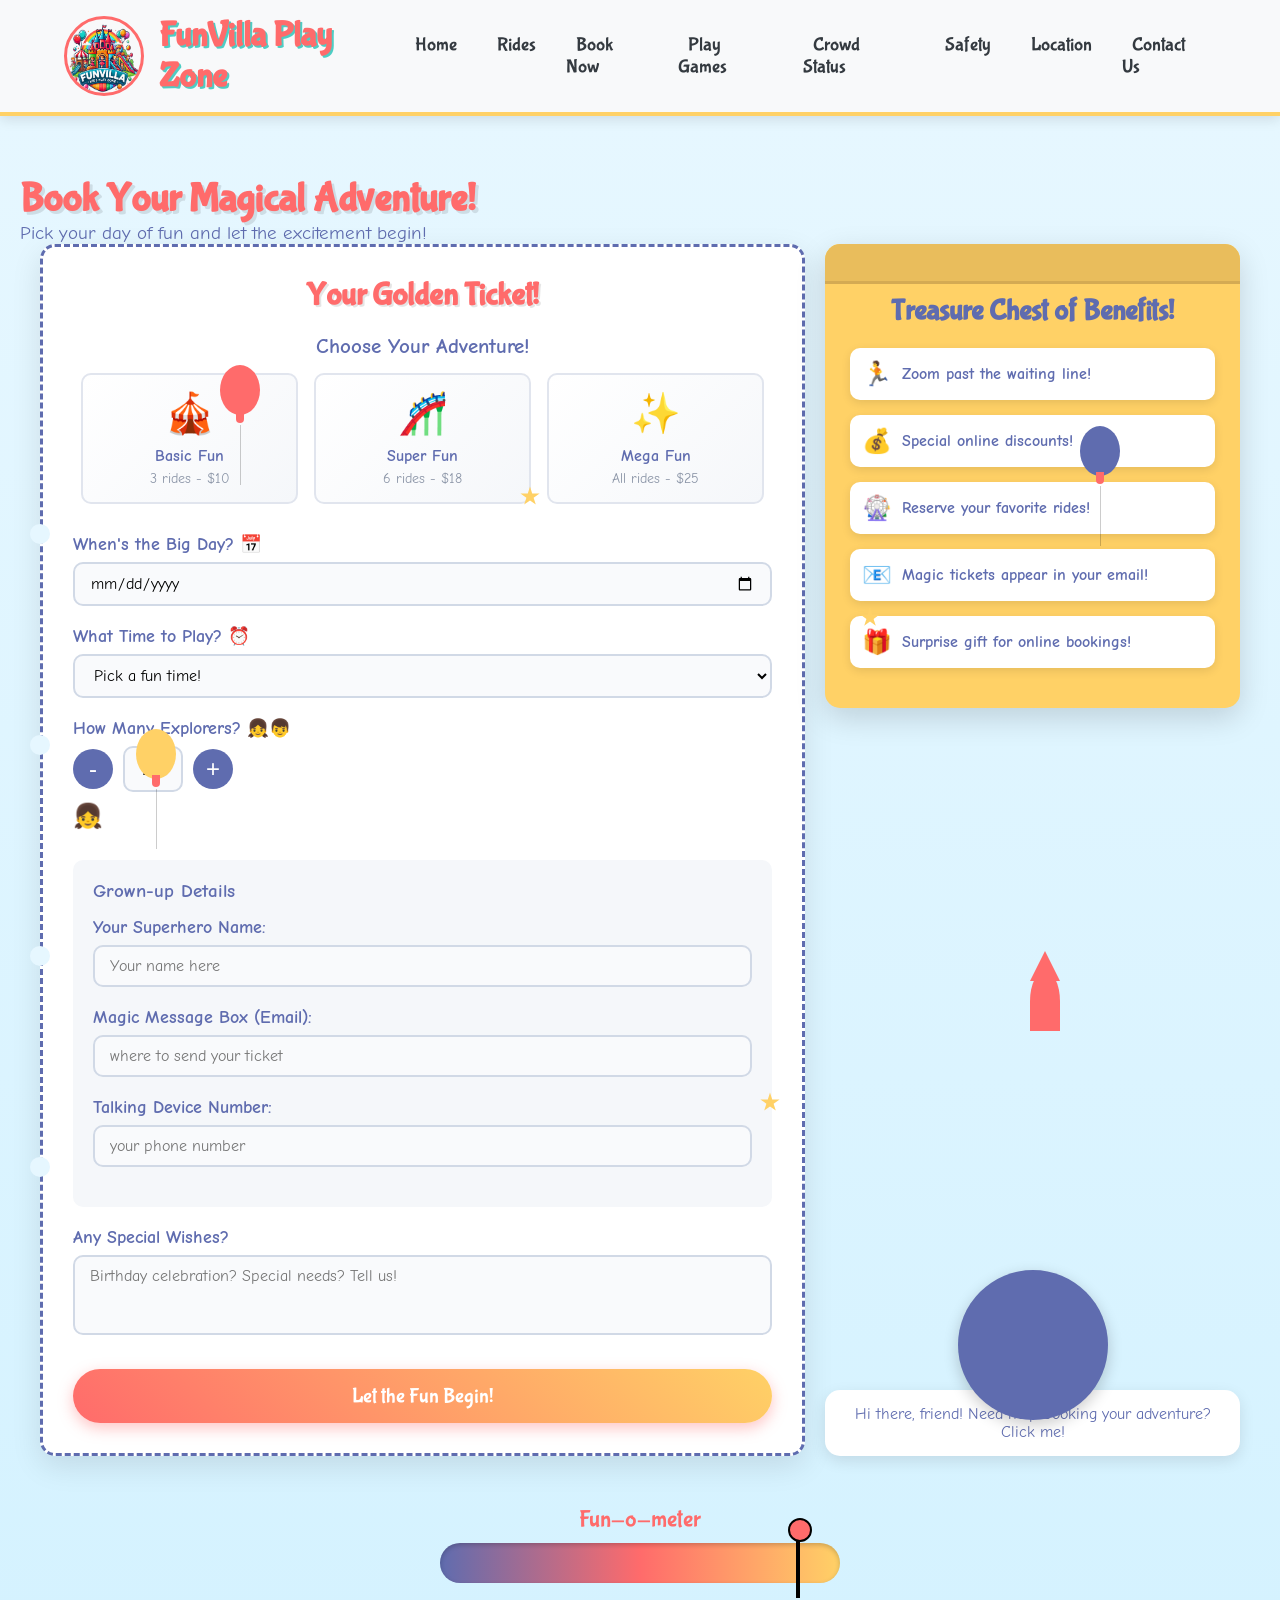
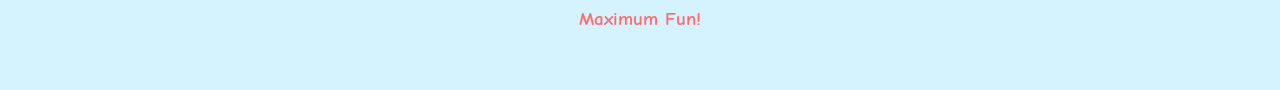
<file: booking.html>
<!DOCTYPE html>
<html lang="en">
<head>
    <meta charset="UTF-8">
    <meta name="viewport" content="width=device-width, initial-scale=1.0">
    <title>FunVilla Play Zone - Book Your Adventure</title>
    <link rel="stylesheet" href="booking.css">
    <link href="https://fonts.googleapis.com/css2?family=Bubblegum+Sans&family=Comic+Neue:wght@400;700&display=swap" rel="stylesheet">
    <style>
        /* Simple inline header styles */
        .simple-header {
            background-color: #f8f9fa;
            padding: 15px 5%;
            display: flex;
            justify-content: space-between;
            align-items: center;
            box-shadow: 0 4px 12px rgba(0,0,0,0.1);
            position: sticky;
            top: 0;
            z-index: 100;
            border-bottom: 4px solid #ffd166;
        }
        
        .simple-logo-container {
            display: flex;
            align-items: center;
        }
        
        .simple-logo {
            width: 80px;
            height: 80px;
            border-radius: 50%;
            margin-right: 15px;
            border: 3px solid #ff6b6b;
        }
        
        .simple-site-title {
            font-size: 2.2rem;
            color: #ff6b6b;
            text-shadow: 2px 2px 0 #4ecdc4;
            font-family: 'Bubblegum Sans', cursive;
        }
        
        .simple-menu {
            display: flex;
            list-style: none;
            gap: 20px;
        }
        
        .simple-menu li a {
            font-family: 'Bubblegum Sans', cursive;
            font-size: 1.2rem;
            color: #343a40;
            text-decoration: none;
            padding: 5px 10px;
        }
        
        .simple-menu li a:hover {
            color: #ff6b6b;
        }
        
        .simple-hamburger {
            display: none;
            flex-direction: column;
            justify-content: space-between;
            width: 30px;
            height: 21px;
            background: transparent;
            border: none;
            cursor: pointer;
            padding: 0;
            z-index: 1001;
        }
        
        .simple-hamburger span {
            display: block;
            width: 100%;
            height: 3px;
            background-color: #ff6b6b;
            border-radius: 3px;
        }
        
        @media (max-width: 768px) {
            .simple-menu {
                display: none;
            }
            
            .simple-hamburger {
                display: flex;
            }
            
            .simple-menu.active {
                display: flex;
                flex-direction: column;
                position: absolute;
                top: 100%;
                right: 0;
                background-color: #f8f9fa;
                width: 250px;
                padding: 20px;
                box-shadow: 0 5px 15px rgba(0,0,0,0.1);
            }
            
            .simple-menu.active li {
                margin-bottom: 15px;
            }
        }
    </style>
</head>
<body>
    <!-- Simple header implementation -->
    <header class="simple-header">
        <div class="simple-logo-container">
            <img src="Images/Logo/Logo.png" alt="FunVilla Logo" class="simple-logo">
            <h1 class="simple-site-title">FunVilla Play Zone</h1>
        </div>
        
        <button class="simple-hamburger" id="simple-hamburger" onclick="toggleMenu()">
            <span></span>
            <span></span>
            <span></span>
        </button>
        
        <ul class="simple-menu" id="simple-menu">
            <li><a href="index.html">Home</a></li>
            <li><a href="Ride-section.html">Rides</a></li>
            <li><a href="booking.html">Book Now</a></li>
            <li><a href="games.html">Play Games</a></li>
            <li><a href="index.html#crowd">Crowd Status</a></li>
            <li><a href="index.html#safety">Safety</a></li>
            <li><a href="index.html#location">Location</a></li>
            <li><a href="index.html#contact">Contact Us</a></li>
        </ul>
    </header>
    
    <section id="booking" class="booking-section">
        <div class="section-header">
            <h2>Book Your Magical Adventure!</h2>
            <p>Pick your day of fun and let the excitement begin!</p>
        </div>
        
        <div class="booking-container">
            <!-- Fun decorative elements -->
            <div class="floating-elements">
                <div class="balloon balloon-red"></div>
                <div class="balloon balloon-blue"></div>
                <div class="balloon balloon-yellow"></div>
                <div class="rocket"></div>
                <div class="star star1"></div>
                <div class="star star2"></div>
                <div class="star star3"></div>
            </div>
            
            <div class="booking-form-container">
                <div class="ticket-design">
                    <div class="ticket-holes">
                        <div class="hole"></div>
                        <div class="hole"></div>
                        <div class="hole"></div>
                        <div class="hole"></div>
                    </div>
                    <h3 class="ticket-title">Your Golden Ticket!</h3>
                    
                    <div class="booking-form">
                        <form id="book-form">
                            <div class="adventure-selector">
                                <h4>Choose Your Adventure!</h4>
                                <div class="package-cards">
                                    <label class="package-card" for="package-basic">
                                        <input type="radio" id="package-basic" name="package" value="basic">
                                        <div class="package-icon">🎪</div>
                                        <div class="package-name">Basic Fun</div>
                                        <div class="package-details">3 rides - $10</div>
                                    </label>
                                    
                                    <label class="package-card" for="package-super">
                                        <input type="radio" id="package-super" name="package" value="super">
                                        <div class="package-icon">🎢</div>
                                        <div class="package-name">Super Fun</div>
                                        <div class="package-details">6 rides - $18</div>
                                    </label>
                                    
                                    <label class="package-card" for="package-mega">
                                        <input type="radio" id="package-mega" name="package" value="mega">
                                        <div class="package-icon">✨</div>
                                        <div class="package-name">Mega Fun</div>
                                        <div class="package-details">All rides - $25</div>
                                    </label>
                                </div>
                            </div>
                            
                            <div class="fun-form-group">
                                <label for="visit-date">When's the Big Day? 📅</label>
                                <input type="date" id="visit-date" required>
                            </div>
                            
                            <div class="fun-form-group">
                                <label for="time-slot">What Time to Play? ⏰</label>
                                <select id="time-slot" required>
                                    <option value="">Pick a fun time!</option>
                                    <option value="10:00">Morning Fun: 10:00 AM - 12:00 PM</option>
                                    <option value="12:30">Lunch Fun: 12:30 PM - 2:30 PM</option>
                                    <option value="3:00">Afternoon Fun: 3:00 PM - 5:00 PM</option>
                                    <option value="5:30">Evening Fun: 5:30 PM - 7:30 PM</option>
                                </select>
                            </div>
                            
                            <div class="fun-form-group fun-counter">
                                <label for="kids">How Many Explorers? 👧👦</label>
                                <div class="counter-controls">
                                    <button type="button" class="counter-btn minus">-</button>
                                    <input type="number" id="kids" min="1" max="10" value="1" required>
                                    <button type="button" class="counter-btn plus">+</button>
                                </div>
                                <div class="explorer-icons" id="explorer-icons">
                                    <div class="kid-icon">👧</div>
                                </div>
                            </div>
                            
                            <div class="grownup-info">
                                <h4>Grown-up Details</h4>
                                <div class="fun-form-group">
                                    <label for="parent-name">Your Superhero Name:</label>
                                    <input type="text" id="parent-name" placeholder="Your name here" required>
                                </div>
                                
                                <div class="fun-form-group">
                                    <label for="email">Magic Message Box (Email):</label>
                                    <input type="email" id="email" placeholder="where to send your ticket" required>
                                </div>
                                
                                <div class="fun-form-group">
                                    <label for="phone">Talking Device Number:</label>
                                    <input type="tel" id="phone" placeholder="your phone number" required>
                                </div>
                            </div>
                            
                            <div class="special-requests">
                                <label for="special-wishes">Any Special Wishes?</label>
                                <textarea id="special-wishes" placeholder="Birthday celebration? Special needs? Tell us!"></textarea>
                            </div>
                            
                            <button type="submit" class="submit-btn magic-btn" onclick="paymentgateway()" >
                                <span class="btn-text">Let the Fun Begin!</span>
                                <span class="sparkles">✨</span>
                            </button>
                        </form>
                    </div>
                </div>
            </div>
            
            <div class="booking-info">
                <div class="info-card treasure-chest">
                    <div class="chest-lid"></div>
                    <h3>Treasure Chest of Benefits!</h3>
                    <ul class="treasure-list">
                        <li>
                            <span class="treasure-icon">🏃</span>
                            <span class="treasure-text">Zoom past the waiting line!</span>
                        </li>
                        <li>
                            <span class="treasure-icon">💰</span>
                            <span class="treasure-text">Special online discounts!</span>
                        </li>
                        <li>
                            <span class="treasure-icon">🎡</span>
                            <span class="treasure-text">Reserve your favorite rides!</span>
                        </li>
                        <li>
                            <span class="treasure-icon">📧</span>
                            <span class="treasure-text">Magic tickets appear in your email!</span>
                        </li>
                        <li>
                            <span class="treasure-icon">🎁</span>
                            <span class="treasure-text">Surprise gift for online bookings!</span>
                        </li>
                    </ul>
                </div>
                
                <div class="mascot-helper">
                    <div class="mascot-image"></div>
                    <div class="speech-bubble">
                        <p>Hi there, friend! Need help booking your adventure? Click me!</p>
                    </div>
                </div>
            </div>
        </div>
        
        <div class="fun-meter">
            <div class="fun-meter-label">Fun-o-meter</div>
            <div class="fun-meter-gauge">
                <div class="fun-meter-needle"></div>
            </div>
            <div class="fun-meter-max">Maximum Fun!</div>
        </div>
    </section>
    <script>
        // Debug script to check if elements exist
        window.addEventListener('DOMContentLoaded', function() {
            console.log('DOM fully loaded');
            const menuToggle = document.getElementById('mobile-menu-toggle');
            const mainNav = document.getElementById('main-nav');
            const overlay = document.getElementById('menu-overlay');
            
            console.log('Menu toggle:', menuToggle);
            console.log('Main nav:', mainNav);
            console.log('Overlay:', overlay);
            
            if (menuToggle) {
                console.log('Adding direct click listener');
                menuToggle.addEventListener('click', function() {
                    console.log('Direct click detected');
                    this.classList.toggle('active');
                    if (mainNav) mainNav.classList.toggle('active');
                    if (overlay) overlay.classList.toggle('active');
                    document.body.classList.toggle('no-scroll');
                });
            }
        });
    </script>
    <script>
        // Simple function to toggle the menu
        function toggleMenu() {
            const menu = document.getElementById('simple-menu');
            menu.classList.toggle('active');
        }
    </script>
    <script src="booking.js"></script>
</body>
</html>
</file>
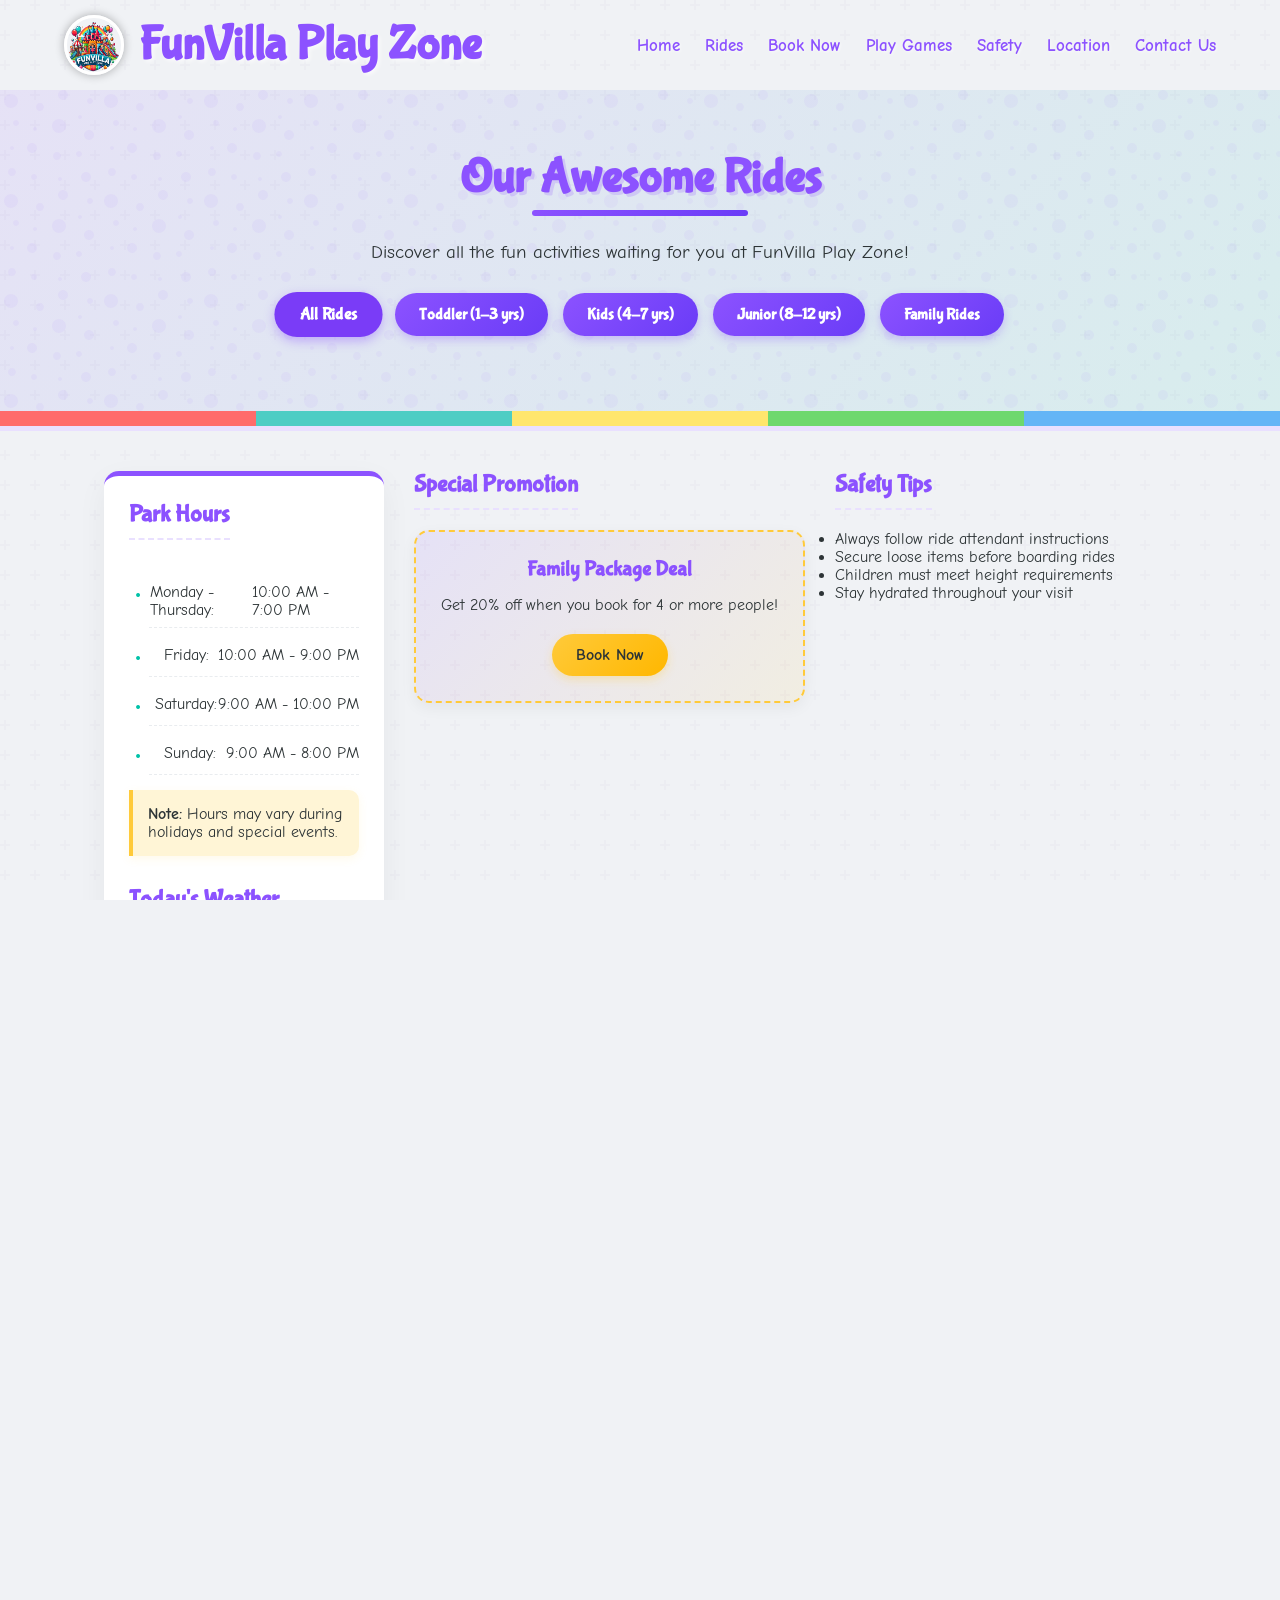
<file: Ride-section.html>
<!DOCTYPE html>
<html lang="en">
<head>
    <meta charset="UTF-8">
    <meta name="viewport" content="width=device-width, initial-scale=1.0">
    <title>FunVilla Play Zone - Our Exciting Rides</title>
    <link rel="stylesheet" href="index.css">
    <link href="https://fonts.googleapis.com/css2?family=Bubblegum+Sans&family=Comic+Neue:wght@400;700&display=swap" rel="stylesheet">
    <style>
        /* Enhanced styles for the rides page */
        :root {
            --primary-color: #8c52ff;
            --primary-dark: #7a3cf7;
            --primary-light: #e9e0ff;
            --secondary-color: #00c2a8;
            --secondary-dark: #00a18c;
            --secondary-light: #d9f7f3;
            --accent-color: #ffca3a;
            --accent-light: #fff5d6;
            --success-color: #00c2a8;
            --warning-color: #ffca3a;
            --danger-color: #ff595e;
            --dark-color: #2d3436;
            --light-color: #ffffff;
            --gray-light: #f8f9fa;
            --gray-medium: #e9ecef;
            --gray-dark: #6c757d;
            --gradient-primary: linear-gradient(135deg, #8c52ff 0%, #6a3cf7 100%);
            --gradient-secondary: linear-gradient(135deg, #00c2a8 0%, #00a18c 100%);
            --gradient-accent: linear-gradient(135deg, #ffca3a 0%, #ffb700 100%);
        }
        
        body {
            font-family: 'Comic Neue', cursive;
            margin: 0;
            padding: 0;
            background-color: #f0f2f5;
            color: var(--dark-color);
            background-image: url("data:image/svg+xml,%3Csvg width='60' height='60' viewBox='0 0 60 60' xmlns='http://www.w3.org/2000/svg'%3E%3Cg fill='none' fill-rule='evenodd'%3E%3Cg fill='%239C92AC' fill-opacity='0.05'%3E%3Cpath d='M36 34v-4h-2v4h-4v2h4v4h2v-4h4v-2h-4zm0-30V0h-2v4h-4v2h4v4h2V6h4V4h-4zM6 34v-4H4v4H0v2h4v4h2v-4h4v-2H6zM6 4V0H4v4H0v2h4v4h2V6h4V4H6z'/%3E%3C/g%3E%3C/g%3E%3C/svg%3E");
        }
        
        header {
            background-color: transparent;
            padding: 15px 5%;
            display: flex;
            justify-content: space-between;
            align-items: center;
            box-shadow: none;
            position: sticky;
            top: 0;
            z-index: 100;
            transition: all 0.3s ease;
            opacity: 10;
        }
        
        .logo-container {
            display: flex;
            align-items: center;
        }
        
        .logo {
            width: 60px;
            height: 60px;
            margin-right: 15px;
            transition: transform 0.3s ease;
        }
        
        .logo:hover {
            transform: scale(1.1) rotate(5deg);
        }
        
        .site-title {
            font-size: 3rem;
            color: var(--primary-color);
            font-family: 'Bubblegum Sans', cursive;
            margin: 0;
            text-shadow: 2px 2px 4px rgba(255, 255, 255, 0.7);
        }
        
        nav ul {
            display: flex;
            list-style: none;
            gap: 25px;
            margin: 0;
            padding: 0;
        }
        
        nav ul li a {
            color: var(--primary-color);
            text-decoration: none;
            font-size: 1.05rem;
            font-weight: 700;
            position: relative;
            padding-bottom: 5px;
            text-shadow: 1px 1px 3px rgba(255, 255, 255, 0.7);
        }
        
        nav ul li a:after {
            content: '';
            position: absolute;
            width: 0;
            height: 3px;
            bottom: 0;
            left: 0;
            background: var(--gradient-primary);
            transition: width 0.3s ease;
            border-radius: 3px;
        }
        
        nav ul li a:hover {
            color: var(--primary-color);
        }
        
        nav ul li a:hover:after {
            width: 100%;
        }
        
        .menu-toggle {
            display: none;
            background: none;
            border: none;
            cursor: pointer;
        }
        
        .menu-toggle span {
            display: block;
            width: 25px;
            height: 3px;
            background-color: var(--primary-color);
            margin: 5px 0;
            transition: all 0.3s ease;
        }
        
        .rides-hero {
            padding: 60px 5%;
            text-align: center;
            background: linear-gradient(135deg, rgba(140, 82, 255, 0.1) 0%, rgba(0, 194, 168, 0.1) 100%);
            background-size: cover;
            background-position: center;
            border-bottom: 5px solid var(--primary-light);
            position: relative;
            overflow: hidden;
        }
        
        .rides-hero::before {
            content: '';
                position: absolute;
            top: 0;
            left: 0;
                right: 0;
            bottom: 0;
            background-image: url("data:image/svg+xml,%3Csvg width='100' height='100' viewBox='0 0 100 100' xmlns='http://www.w3.org/2000/svg'%3E%3Cpath d='M11 18c3.866 0 7-3.134 7-7s-3.134-7-7-7-7 3.134-7 7 3.134 7 7 7zm48 25c3.866 0 7-3.134 7-7s-3.134-7-7-7-7 3.134-7 7 3.134 7 7 7zm-43-7c1.657 0 3-1.343 3-3s-1.343-3-3-3-3 1.343-3 3 1.343 3 3 3zm63 31c1.657 0 3-1.343 3-3s-1.343-3-3-3-3 1.343-3 3 1.343 3 3 3zM34 90c1.657 0 3-1.343 3-3s-1.343-3-3-3-3 1.343-3 3 1.343 3 3 3zm56-76c1.657 0 3-1.343 3-3s-1.343-3-3-3-3 1.343-3 3 1.343 3 3 3zM12 86c2.21 0 4-1.79 4-4s-1.79-4-4-4-4 1.79-4 4 1.79 4 4 4zm28-65c2.21 0 4-1.79 4-4s-1.79-4-4-4-4 1.79-4 4 1.79 4 4 4zm23-11c2.76 0 5-2.24 5-5s-2.24-5-5-5-5 2.24-5 5 2.24 5 5 5zm-6 60c2.21 0 4-1.79 4-4s-1.79-4-4-4-4 1.79-4 4 1.79 4 4 4zm29 22c2.76 0 5-2.24 5-5s-2.24-5-5-5-5 2.24-5 5 2.24 5 5 5zM32 63c2.76 0 5-2.24 5-5s-2.24-5-5-5-5 2.24-5 5 2.24 5 5 5zm57-13c2.76 0 5-2.24 5-5s-2.24-5-5-5-5 2.24-5 5 2.24 5 5 5zm-9-21c1.105 0 2-.895 2-2s-.895-2-2-2-2 .895-2 2 .895 2 2 2zM60 91c1.105 0 2-.895 2-2s-.895-2-2-2-2 .895-2 2 .895 2 2 2zM35 41c1.105 0 2-.895 2-2s-.895-2-2-2-2 .895-2 2 .895 2 2 2zM12 60c1.105 0 2-.895 2-2s-.895-2-2-2-2 .895-2 2 .895 2 2 2z' fill='%238c52ff' fill-opacity='0.05' fill-rule='evenodd'/%3E%3C/svg%3E");
            z-index: -1;
        }
        
        .section-title {
            font-family: 'Bubblegum Sans', cursive;
            color: var(--primary-color);
            font-size: 3rem;
                margin-bottom: 15px;
            text-shadow: 3px 3px 0px rgba(140, 82, 255, 0.2);
            position: relative;
            display: inline-block;
        }
        
        .section-title::after {
            content: '';
            position: absolute;
            width: 60%;
            height: 6px;
            bottom: -10px;
            left: 20%;
            background: var(--gradient-primary);
            border-radius: 3px;
        }
        
        .rides-hero p {
            font-size: 1.2rem;
            max-width: 600px;
            margin: 20px auto;
            color: var(--dark-color);
        }
        
        .ride-categories {
            display: flex;
            justify-content: center;
            gap: 15px;
            margin: 30px 0;
            flex-wrap: wrap;
        }
        
        .category-btn {
            background: var(--gradient-primary);
            color: white;
            border: none;
            border-radius: 25px;
            padding: 12px 24px;
            font-size: 1rem;
            font-weight: 600;
            cursor: pointer;
            transition: all 0.3s ease;
            box-shadow: 0 4px 10px rgba(140, 82, 255, 0.3);
        }
        
        .category-btn:hover {
            transform: translateY(-3px);
            box-shadow: 0 6px 15px rgba(140, 82, 255, 0.4);
        }
        
        .category-btn.active {
            background: var(--primary-dark);
            box-shadow: 0 4px 10px rgba(140, 82, 255, 0.4);
            transform: scale(1.05);
        }
        
        /* Main content layout with sidebar */
        .main-content {
            display: flex;
            flex-wrap: wrap;
            max-width: 1200px;
            margin: 40px auto;
            padding: 0 5%;
            gap: 30px;
        }
        
        .sidebar {
            width: 280px;
            background-color: var(--light-color);
            padding: 25px;
            box-shadow: 0 10px 30px rgba(0, 0, 0, 0.05);
            border-radius: 15px;
            margin-bottom: 20px;
            position: sticky;
            top: 100px;
            height: fit-content;
            border-top: 5px solid var(--primary-color);
            border-bottom: 5px solid var(--secondary-color);
            z-index: 999;
        }
        
        .rides-container {
            flex: 1;
            min-width: 300px;
            display: grid;
            grid-template-columns: repeat(auto-fill, minmax(280px, 1fr));
            gap: 30px;
        }
        
        .ride-card {
            background-color: var(--light-color);
            border-radius: 15px;
            overflow: hidden;
            box-shadow: 0 10px 30px rgba(0, 0, 0, 0.05);
            transition: all 0.3s ease;
            border: none;
            position: relative;
        }
        
        .ride-card::before {
            content: '';
            position: absolute;
            top: 0;
            left: 0;
            right: 0;
            height: 5px;
            background: var(--gradient-primary);
            z-index: 1;
        }
        
        .ride-card:hover {
            transform: translateY(-10px);
            box-shadow: 0 15px 40px rgba(140, 82, 255, 0.15);
        }
        
        .ride-image {
            height: 200px;
            overflow: hidden;
            position: relative;
        }
        
        .ride-image::after {
            content: '';
            position: absolute;
            bottom: 0;
            left: 0;
            width: 100%;
            height: 40%;
            background: linear-gradient(to top, rgba(0,0,0,0.5), transparent);
        }
        
        .ride-image img {
            width: 100%;
            height: 100%;
            object-fit: cover;
            transition: transform 0.5s ease;
        }
        
        .ride-card:hover .ride-image img {
            transform: scale(1.1);
        }
        
        .ride-content {
            padding: 25px;
        }
        
        .ride-content h3 {
            margin-top: 0;
            color: var(--primary-color);
            font-size: 1.4rem;
            font-weight: 700;
            margin-bottom: 15px;
            font-family: 'Bubblegum Sans', cursive;
        }
        
        .age-group, .description, .ride-details {
            margin: 12px 0;
            font-size: 1rem;
        }
        
        .age-group {
            color: var(--light-color);
            font-weight: 600;
            background: var(--gradient-secondary);
            display: inline-block;
            padding: 6px 15px;
            border-radius: 20px;
            box-shadow: 0 3px 10px rgba(0, 194, 168, 0.2);
        }
        
        .description {
            color: var(--dark-color);
            line-height: 1.6;
        }
        
        .ride-details {
            display: flex;
            justify-content: space-between;
            background-color: var(--secondary-light);
            padding: 12px 15px;
            border-radius: 10px;
            margin: 15px 0;
            font-weight: 600;
            color: var(--secondary-dark);
        }
        
        .crowd-status {
            display: flex;
            align-items: center;
            margin: 15px 0;
            padding: 10px 15px;
            border-radius: 10px;
            background-color: var(--gray-light);
        }
        
        .status-indicator {
            width: 14px;
            height: 14px;
            border-radius: 50%;
            margin-right: 10px;
        }
        
        .low {
            background-color: var(--success-color);
            box-shadow: 0 0 10px var(--success-color);
        }
        
        .medium {
            background-color: var(--warning-color);
            box-shadow: 0 0 10px var(--warning-color);
        }
        
        .high {
            background-color: var(--danger-color);
            box-shadow: 0 0 10px var(--danger-color);
        }
        
        .status-text {
            font-size: 0.95rem;
            color: var(--dark-color);
            font-weight: 600;
        }
        
        .details-btn {
            background: var(--gradient-secondary);
            color: white;
            border: none;
            border-radius: 25px;
            padding: 12px 24px;
            font-size: 1rem;
            font-weight: 600;
            cursor: pointer;
            width: 100%;
            margin-top: 20px;
            transition: all 0.3s ease;
            box-shadow: 0 4px 10px rgba(0, 194, 168, 0.3);
        }
        
        .details-btn:hover {
            transform: translateY(-3px);
            box-shadow: 0 6px 15px rgba(0, 194, 168, 0.4);
        }
        
        /* Sidebar styles */
        .sidebar-section {
            margin-bottom: 30px;
            z-index: 999;
            position: relative;
        }
        
        .sidebar-title {
            font-family: 'Bubblegum Sans', cursive;
            color: var(--primary-color);
            font-size: 1.5rem;
            margin-bottom: 20px;
            padding-bottom: 10px;
            border-bottom: 2px dashed var(--primary-light);
            position: relative;
            display: inline-block;
            z-index: 999;
        }
        
        .park-hours {
            list-style: none;
            padding: 0;
            margin: 0;
            position: relative;
            z-index: 999;
        }
        
        .park-hours li {
            display: flex;
            justify-content: space-between;
            margin-bottom: 10px;
            font-size: 1rem;
            padding: 8px 0;
            border-bottom: 1px dashed var(--gray-medium);
        }
        
        .special-notice {
            background-color: var(--accent-light);
            border-left: 4px solid var(--accent-color);
            padding: 15px;
            font-size: 1rem;
            margin-top: 15px;
            border-radius: 0 10px 10px 0;
            box-shadow: 0 3px 10px rgba(255, 202, 58, 0.1);
            position: relative;
            z-index: 999;
        }
        
        .promo-box {
            background: linear-gradient(135deg, rgba(140, 82, 255, 0.1) 0%, rgba(255, 202, 58, 0.1) 100%);
            border: 2px dashed var(--accent-color);
            padding: 25px;
            border-radius: 15px;
            text-align: center;
            box-shadow: 0 5px 15px rgba(0, 0, 0, 0.05);
            position: relative;
            z-index: 999;
        }
        
        .promo-box h4 {
            color: var(--primary-color);
            margin-top: 0;
            font-size: 1.3rem;
            margin-bottom: 15px;
            font-family: 'Bubblegum Sans', cursive;
        }
        
        .promo-box p {
            font-size: 1rem;
            margin-bottom: 20px;
            color: var(--dark-color);
        }
        
        .promo-btn {
            background: var(--gradient-accent);
            color: var(--dark-color);
            border: none;
            border-radius: 25px;
            padding: 12px 24px;
            font-size: 1rem;
            font-weight: 700;
            cursor: pointer;
            display: inline-block;
            text-decoration: none;
            transition: all 0.3s ease;
            box-shadow: 0 4px 10px rgba(255, 202, 58, 0.3);
        }
        
        .promo-btn:hover {
            transform: translateY(-3px);
            box-shadow: 0 6px 15px rgba(255, 202, 58, 0.4);
        }
        
        .weather-info {
            display: flex;
            align-items: center;
            background: linear-gradient(135deg, rgba(0, 194, 168, 0.1) 0%, rgba(0, 161, 140, 0.05) 100%);
            padding: 20px;
            border-radius: 15px;
            margin-top: 15px;
            box-shadow: 0 5px 15px rgba(0, 0, 0, 0.05);
            border: 2px dashed var(--secondary-color);
            position: relative;
            z-index: 999;
        }
        
        .weather-icon {
            font-size: 3rem;
            margin-right: 20px;
            animation: float 3s ease-in-out infinite;
        }
        
        @keyframes float {
            0% { transform: translateY(0px) rotate(0deg); }
            50% { transform: translateY(-5px) rotate(5deg); }
            100% { transform: translateY(0px) rotate(0deg); }
        }
        
        .weather-details {
            flex: 1;
        }
        
        .weather-temp {
            font-size: 1.5rem;
            font-weight: bold;
            color: var(--secondary-dark);
        }
        
        .weather-desc {
            font-size: 1rem;
            color: var(--dark-color);
            margin-top: 5px;
        }
        
        .sidebar ul {
            padding-left: 20px;
            margin: 15px 0;
            position: relative;
            z-index: 999;
        }
        
        .sidebar ul li {
            margin-bottom: 10px;
            position: relative;
            padding-left: 5px;
        }
        
        .sidebar ul li::before {
            content: '•';
            color: var(--secondary-color);
            font-weight: bold;
            display: inline-block;
            width: 1em;
            margin-left: -1em;
            font-size: 1.2rem;
        }
        
        /* Enhanced footer styles */
        .footer {
            background: linear-gradient(to bottom, #3a3a3a, #2a2a2a);
            color: var(--light-color);
            padding: 60px 5% 30px;
            margin-top: 60px;
            position: relative;
        }
        
        .footer::before {
            content: '';
            position: absolute;
            top: 0;
            left: 0;
            right: 0;
            height: 5px;
            background: var(--gradient-primary);
        }
        
        .footer-content {
            display: flex;
            flex-wrap: wrap;
            justify-content: space-between;
            max-width: 1200px;
            margin: 0 auto;
            gap: 40px;
        }
        
        .footer-section {
            flex: 1;
            min-width: 200px;
            margin-bottom: 30px;
            padding-right: 20px;
        }
        
        .footer-title {
            font-family: 'Bubblegum Sans', cursive;
            font-size: 1.5rem;
            margin-bottom: 25px;
            color: var(--primary-color);
            position: relative;
            padding-bottom: 15px;
            display: inline-block;
        }
        
        .footer-title::after {
            content: '';
            position: absolute;
            width: 50px;
            height: 3px;
            background: var(--gradient-primary);
            bottom: 0;
            left: 0;
            border-radius: 3px;
        }
        
        .footer-links {
            list-style: none;
            padding: 0;
            margin: 0;
        }
        
        .footer-links li {
            margin-bottom: 15px;
        }
        
        .footer-links a {
            color: #ddd;
            text-decoration: none;
            font-size: 1rem;
            transition: all 0.3s ease;
            display: inline-block;
        }
        
        .footer-links a:hover {
            color: var(--primary-color);
            transform: translateX(5px);
        }
        
        .social-links {
            display: flex;
            gap: 15px;
            margin-top: 25px;
        }
        
        .social-icon {
            width: 40px;
            height: 40px;
            background-color: #555;
            border-radius: 50%;
            display: flex;
            align-items: center;
            justify-content: center;
            color: white;
            text-decoration: none;
            transition: all 0.3s ease;
            font-size: 1.2rem;
        }
        
        .social-icon:hover {
            background: var(--gradient-primary);
            transform: translateY(-5px) rotate(10deg);
            box-shadow: 0 5px 15px rgba(140, 82, 255, 0.3);
        }
        
        .newsletter-form input {
            padding: 15px;
            width: 100%;
            margin-bottom: 15px;
            border: none;
            border-radius: 25px;
            background-color: #444;
            color: var(--light-color);
            font-size: 1rem;
        }
        
        .newsletter-form input:focus {
            outline: none;
            background-color: #4a4a4a;
            box-shadow: 0 0 0 3px rgba(140, 82, 255, 0.3);
        }
        
        .newsletter-form button {
            background: var(--gradient-primary);
            color: white;
            border: none;
            padding: 15px 25px;
            border-radius: 25px;
            cursor: pointer;
            font-weight: 600;
            transition: all 0.3s ease;
            width: 100%;
            font-size: 1rem;
        }
        
        .newsletter-form button:hover {
            transform: translateY(-3px);
            box-shadow: 0 5px 15px rgba(140, 82, 255, 0.4);
        }
        
        .footer-bottom {
            text-align: center;
            padding-top: 30px;
            margin-top: 30px;
            border-top: 1px solid #444;
            font-size: 0.95rem;
        }
        
        .footer-bottom a {
            color: #ddd;
            text-decoration: none;
            transition: color 0.3s ease;
        }
        
        .footer-bottom a:hover {
            color: var(--primary-color);
        }
        
        /* Mobile-specific fixes */
        @media (max-width: 768px) {
            nav ul {
                display: none;
            }
            
            .menu-toggle {
                display: block;
            }
            
            nav.active ul {
                display: flex;
                flex-direction: column;
                position: absolute;
                top: 100%;
                right: 0;
                background-color: rgba(255, 255, 255, 0.95);
                width: 200px;
                padding: 20px;
                box-shadow: 0 5px 15px rgba(0,0,0,0.1);
                z-index: 100;
                border-radius: 0 0 15px 15px;
            }
            
            nav.active ul li {
                margin-bottom: 15px;
            }
            
            .sidebar {
                width: 100%;
                margin-right: 0;
                margin-bottom: 30px;
                position: static;
                order: -1; /* Make sidebar appear before rides on mobile */
                display: block !important;
                visibility: visible !important;
                opacity: 1 !important;
                background-color: var(--light-color);
                border-radius: 15px;
                padding: 25px;
                box-shadow: 0 10px 30px rgba(0, 0, 0, 0.1);
                border-top: 5px solid var(--primary-color);
                border-bottom: 5px solid var(--secondary-color);
                max-width: 100%;
                box-sizing: border-box;
                z-index: 999;
            }
            
            .main-content {
                flex-direction: column;
                display: flex;
            }
            
            .section-title {
                font-size: 2.5rem;
            }
            
            .rides-hero {
                padding: 40px 5%;
            }
            
            .sidebar-section {
                margin-bottom: 25px;
                width: 100%;
                display: block !important;
                visibility: visible !important;
                opacity: 1 !important;
            }
            
            .sidebar-title {
                display: block !important;
                width: 100%;
                font-size: 1.4rem;
                margin-bottom: 15px;
                border-bottom: 2px dashed var(--primary-light);
                padding-bottom: 10px;
                color: var(--primary-color);
                font-family: 'Bubblegum Sans', cursive;
                visibility: visible !important;
                opacity: 1 !important;
            }
            
            .park-hours {
                width: 100%;
                display: block !important;
                visibility: visible !important;
                opacity: 1 !important;
                list-style: none;
                padding: 0;
                margin: 0;
            }
            
            .park-hours li {
                width: 100%;
                display: flex !important;
                justify-content: space-between;
                padding: 8px 0;
                margin-bottom: 10px;
                border-bottom: 1px dashed var(--gray-medium);
                visibility: visible !important;
                opacity: 1 !important;
            }
            
            .special-notice {
                width: 100%;
                display: block !important;
                visibility: visible !important;
                opacity: 1 !important;
                background-color: var(--accent-light);
                border-left: 4px solid var(--accent-color);
                padding: 15px;
                margin-top: 15px;
                border-radius: 0 10px 10px 0;
            }
            
            .weather-info {
                width: 100%;
                display: flex !important;
                visibility: visible !important;
                opacity: 1 !important;
                background: linear-gradient(135deg, rgba(0, 194, 168, 0.1) 0%, rgba(0, 161, 140, 0.05) 100%);
                padding: 20px;
                border-radius: 15px;
                margin-top: 15px;
                border: 2px dashed var(--secondary-color);
                align-items: center;
            }
            
            .promo-box {
                width: 100%;
                display: block !important;
                visibility: visible !important;
                opacity: 1 !important;
                background: linear-gradient(135deg, rgba(140, 82, 255, 0.1) 0%, rgba(255, 202, 58, 0.1) 100%);
                border: 2px dashed var(--accent-color);
                padding: 25px;
                border-radius: 15px;
                text-align: center;
                margin-top: 15px;
            }
            
            .sidebar ul {
                width: 100%;
                display: block !important;
                padding-left: 20px;
                margin: 15px 0;
                visibility: visible !important;
                opacity: 1 !important;
            }
            
            .sidebar ul li {
                display: list-item !important;
                width: 100%;
                margin-bottom: 10px;
                position: relative;
                padding-left: 5px;
                visibility: visible !important;
                opacity: 1 !important;
            }
            
            .sidebar ul li::before {
                content: '•';
                color: var(--secondary-color);
                font-weight: bold;
                display: inline-block !important;
                width: 1em;
                margin-left: -1em;
                font-size: 1.2rem;
                visibility: visible !important;
                opacity: 1 !important;
            }
            
            /* Fix for ride cards on mobile */
            .rides-container {
                grid-template-columns: 1fr;
                width: 100%;
            }
            
            .ride-card {
                width: 100%;
                margin-bottom: 20px;
            }
        }
        
        /* Add this to ensure the mobile menu works properly */
        @media (max-width: 768px) {
            #menu-toggle {
                display: block;
                z-index: 1000;
            }
            
            #main-nav.active ul {
                display: flex !important;
            }
        }
        
        /* Fix for very small screens */
        @media (max-width: 480px) {
            .ride-categories {
                flex-direction: column;
                align-items: center;
            }
            
            .category-btn {
                width: 80%;
                margin-bottom: 10px;
            }
            
            .section-title {
                font-size: 2rem;
            }
            
            .sidebar-title {
                font-size: 1.3rem;
            }
        }
        
        /* Add a style for when scrolling to make the header more visible if needed */
        .header-scrolled {
            background-color: rgba(255, 255, 255, 0.9);
            box-shadow: 0 4px 20px rgba(140, 82, 255, 0.15);
        }
    </style>
</head>
<body>
    <header>
        <div class="logo-container">
            <img src="Images/Logo/Logo.png" alt="FunVilla Logo" class="logo">
            <h1 class="site-title">FunVilla Play Zone</h1>
        </div>
        <button class="menu-toggle" id="menu-toggle">
            <span></span>
            <span></span>
            <span></span>
        </button>
        <nav id="main-nav">
            <ul>
                <li><a href="index.html">Home</a></li>
                <li><a href="Ride-section.html">Rides</a></li>
                <li><a href="booking.html">Book Now</a></li>
                <li><a href="games.html">Play Games</a></li>
                <li><a href="index.html#safety">Safety</a></li>
                <li><a href="index.html#location">Location</a></li>
                <li><a href="index.html#contact">Contact Us</a></li>
            </ul>
        </nav>
    </header>

    <section class="rides-hero">
        <h2 class="section-title">Our Awesome Rides</h2>
        <p>Discover all the fun activities waiting for you at FunVilla Play Zone!</p>
        
        <div class="ride-categories">
            <button class="category-btn active" data-category="all">All Rides</button>
            <button class="category-btn" data-category="toddler">Toddler (1-3 yrs)</button>
            <button class="category-btn" data-category="kids">Kids (4-7 yrs)</button>
            <button class="category-btn" data-category="junior">Junior (8-12 yrs)</button>
            <button class="category-btn" data-category="family">Family Rides</button>
        </div>
    </section>

    <div class="main-content">
        <div class="sidebar">
            <div class="sidebar-section">
                <h3 class="sidebar-title">Park Hours</h3>
                <ul class="park-hours">
                    <li><span>Monday - Thursday:</span> <span>10:00 AM - 7:00 PM</span></li>
                    <li><span>Friday:</span> <span>10:00 AM - 9:00 PM</span></li>
                    <li><span>Saturday:</span> <span>9:00 AM - 10:00 PM</span></li>
                    <li><span>Sunday:</span> <span>9:00 AM - 8:00 PM</span></li>
                </ul>
                <div class="special-notice">
                    <strong>Note:</strong> Hours may vary during holidays and special events.
                </div>
            </div>

            <div class="sidebar-section">
                <h3 class="sidebar-title">Today's Weather</h3>
                <div class="weather-info">
                    <div class="weather-icon">☀️</div>
                    <div class="weather-details">
                        <div class="weather-temp">28°C</div>
                        <div class="weather-desc">Sunny, perfect for water rides!</div>
                    </div>
                </div>
            </div>
        </div>
        
        <div class="sidebar-section">
            <h3 class="sidebar-title">Special Promotion</h3>
            <div class="promo-box">
                <h4>Family Package Deal</h4>
                <p>Get 20% off when you book for 4 or more people!</p>
                <a href="booking.html" class="promo-btn">Book Now</a>
            </div>
        </div>
        
        <div class="sidebar-section">
            <h3 class="sidebar-title">Safety Tips</h3>
            <ul>
                <li>Always follow ride attendant instructions</li>
                <li>Secure loose items before boarding rides</li>
                <li>Children must meet height requirements</li>
                <li>Stay hydrated throughout your visit</li>
            </ul>
        </div>
    </div>
    
    <section class="rides-container">
        <!-- Ride 1 -->
        <div class="ride-card" data-category="toddler family">
            <div class="ride-image">
                <img src="Images/Ride-card/ride-card1.PNG" alt="Merry-Go-Round">
            </div>
            <div class="ride-content">
                <h3>Merry-Go-Round</h3>
                <p class="age-group">Age: 3-10 years</p>
                <p class="description">Spin around on colorful horses and magical creatures!</p>
                <div class="ride-details">
                    <span class="duration">Duration: 5 mins</span>
                    <span class="price">Price: $3</span>
                </div>
                <div class="crowd-status" data-ride="merry-go-round">
                    <div class="status-indicator low"></div>
                    <span class="status-text">Low Wait Time</span>
                </div>
                <button class="details-btn">See Details</button>
            </div>
        </div>
        
        <!-- Ride 2 -->
        <div class="ride-card" data-category="kids family">
            <div class="ride-image">
                <img src="Images/Ride-card/ride-card2.PNG" alt="Bouncy Castle">
            </div>
            <div class="ride-content">
                <h3>Bouncy Castle</h3>
                <p class="age-group">Age: 4-12 years</p>
                <p class="description">Jump and bounce in our colorful inflatable castle!</p>
                <div class="ride-details">
                    <span class="duration">Duration: 15 mins</span>
                    <span class="price">Price: $5</span>
                </div>
                <div class="crowd-status" data-ride="bouncy-castle">
                    <div class="status-indicator medium"></div>
                    <span class="status-text">Medium Wait Time</span>
                </div>
                <button class="details-btn">See Details</button>
            </div>
        </div>
        
        <!-- Ride 3 -->
        <div class="ride-card" data-category="junior family">
            <div class="ride-image">
                <img src="Images/Ride-card/ride-card3.PNG" alt="Mini Roller Coaster">
            </div>
            <div class="ride-content">
                <h3>Mini Roller Coaster</h3>
                <p class="age-group">Age: 6-14 years</p>
                <p class="description">Experience thrilling dips and turns on our safe mini coaster!</p>
                <div class="ride-details">
                    <span class="duration">Duration: 3 mins</span>
                    <span class="price">Price: $4</span>
                </div>
                <div class="crowd-status" data-ride="mini-coaster">
                    <div class="status-indicator high"></div>
                    <span class="status-text">High Wait Time</span>
                </div>
                <button class="details-btn">See Details</button>
            </div>
        </div>
        
        <!-- Ride 4 -->
        <div class="ride-card" data-category="toddler kids">
            <div class="ride-image">
                <img src="Images/Ride-card/ride-card1.PNG" alt="Balloon Ride">
            </div>
            <div class="ride-content">
                <h3>Balloon Ride</h3>
                <p class="age-group">Age: 2-8 years</p>
                <p class="description">Gently float up and down in colorful balloon-shaped pods!</p>
                <div class="ride-details">
                    <span class="duration">Duration: 4 mins</span>
                    <span class="price">Price: $3</span>
                </div>
                <div class="crowd-status" data-ride="balloon-ride">
                    <div class="status-indicator low"></div>
                    <span class="status-text">Low Wait Time</span>
                </div>
                <button class="details-btn">See Details</button>
            </div>
        </div>
        
        <!-- Ride 5 -->
        <div class="ride-card" data-category="kids junior">
            <div class="ride-image">
                <img src="Images/Ride-card/ride-card2.PNG" alt="Bumper Cars">
            </div>
            <div class="ride-content">
                <h3>Bumper Cars</h3>
                <p class="age-group">Age: 5-12 years</p>
                <p class="description">Drive and bump into friends in our safe electric cars!</p>
                <div class="ride-details">
                    <span class="duration">Duration: 5 mins</span>
                    <span class="price">Price: $4</span>
                </div>
                <div class="crowd-status" data-ride="bumper-cars">
                    <div class="status-indicator medium"></div>
                    <span class="status-text">Medium Wait Time</span>
                </div>
                <button class="details-btn">See Details</button>
            </div>
        </div>
        
        <!-- Ride 6 -->
        <div class="ride-card" data-category="junior family">
            <div class="ride-image">
                <img src="Images/Ride-card/ride-card3.PNG" alt="Ferris Wheel">
            </div>
            <div class="ride-content">
                <h3>Ferris Wheel</h3>
                <p class="age-group">Age: All ages</p>
                <p class="description">Enjoy panoramic views of the park from our gentle Ferris wheel!</p>
                <div class="ride-details">
                    <span class="duration">Duration: 8 mins</span>
                    <span class="price">Price: $5</span>
                </div>
                <div class="crowd-status" data-ride="ferris-wheel">
                    <div class="status-indicator high"></div>
                    <span class="status-text">High Wait Time</span>
                </div>
                <button class="details-btn">See Details</button>
            </div>
        </div>
    </section>
</div>

<footer class="footer">
    <div class="footer-content">
        <div class="footer-section">
            <h3 class="footer-title">FunVilla Play Zone</h3>
            <p>The ultimate destination for family fun and adventure. We provide safe, exciting rides and activities for children of all ages.</p>
            <div class="social-links">
                <a href="#" class="social-icon">f</a>
                <a href="#" class="social-icon">t</a>
                <a href="#" class="social-icon">i</a>
                <a href="#" class="social-icon">y</a>
            </div>
        </div>
        
        <div class="footer-section">
            <h3 class="footer-title">Quick Links</h3>
            <ul class="footer-links">
                <li><a href="index.html">Home</a></li>
                <li><a href="Ride-section.html">Rides</a></li>
                <li><a href="booking.html">Book Now</a></li>
                <li><a href="games.html">Play Games</a></li>
                <li><a href="index.html#safety">Safety</a></li>
            </ul>
        </div>
        
        <div class="footer-section">
            <h3 class="footer-title">Contact Us</h3>
            <ul class="footer-links">
                <li>123 Fun Street, Playful City</li>
                <li>Phone: (123) 456-7890</li>
                <li>Email: info@funvilla.com</li>
                <li>Hours: 9:00 AM - 8:00 PM</li>
            </ul>
        </div>
        
        <div class="footer-section">
            <h3 class="footer-title">Newsletter</h3>
            <p>Subscribe to our newsletter for special offers and updates.</p>
            <form class="newsletter-form">
                <input type="email" placeholder="Your Email" style="padding: 8px; width: 100%; margin-bottom: 10px; border: none; border-radius: 4px;">
                <button type="submit" style="background-color: #ff6b6b; color: white; border: none; padding: 8px 15px; border-radius: 4px; cursor: pointer;">Subscribe</button>
            </form>
        </div>
    </div>
    
    <div class="footer-bottom">
        <p>&copy; 2025 FunVilla Play Zone. All rights reserved. | <a href="#" style="color: #ddd;">Privacy Policy</a> | <a href="#" style="color: #ddd;">Terms of Service</a></p>
    </div>
</footer>

<script>
    // Simple JavaScript for mobile menu toggle
    document.addEventListener('DOMContentLoaded', function() {
        // Mobile menu toggle
        document.getElementById('menu-toggle').addEventListener('click', function() {
            document.getElementById('main-nav').classList.toggle('active');
        });

        // Add scroll event listener for header background
        window.addEventListener('scroll', function() {
            const header = document.querySelector('header');
            if (window.scrollY > 50) {
                header.classList.add('header-scrolled');
            } else {
                header.classList.remove('header-scrolled');
            }
        });

        // Category filter functionality - Fixed version
        const categoryButtons = document.querySelectorAll('.category-btn');
        const rideCards = document.querySelectorAll('.ride-card');

        categoryButtons.forEach(button => {
            button.addEventListener('click', function() {
                // Remove active class from all buttons
                categoryButtons.forEach(btn => {
                    btn.classList.remove('active');
                });
                
                // Add active class to clicked button
                this.classList.add('active');
                
                const category = this.getAttribute('data-category');
                console.log('Selected category:', category);
                
                // Show/hide ride cards based on category
                rideCards.forEach(card => {
                    const cardCategories = card.getAttribute('data-category');
                    console.log('Card categories:', cardCategories);
                    
                    if (category === 'all' || cardCategories.includes(category)) {
                        card.style.display = 'block';
                    } else {
                        card.style.display = 'none';
                    }
                });
            });
        });
    });
</script>
</body>
</html>
</file>
<file: booking.css>
/* Reset and Variables */
:root {
  --primary: #ff6b6b;
  --secondary: #ffd166;
  --accent: #4ecdc4;
  --light: #f8f9fa;
  --dark: #343a40;
}

* {
  margin: 0;
  padding: 0;
  box-sizing: border-box;
}

body {
  font-family: 'Comic Neue', cursive;
  background-color: var(--light);
  color: var(--dark);
  overflow-x: hidden;
}

/* New Header Styles */
.main-header {
  background-color: var(--light);
  padding: 15px 5%;
  display: flex;
  justify-content: space-between;
  align-items: center;
  box-shadow: 0 4px 12px rgba(0,0,0,0.1);
  position: sticky;
  top: 0;
  z-index: 100;
  border-bottom: 4px solid var(--secondary);
}

.logo-container {
  display: flex;
  align-items: center;
}

.logo {
  width: 80px;
  height: 80px;
  border-radius: 50%;
  margin-right: 15px;
  animation: logo-bounce 2s infinite alternate;
  border: 3px solid var(--primary);
}

@keyframes logo-bounce {
  0% {
    transform: translateY(0);
  }
  100% {
    transform: translateY(-10px);
  }
}

.site-title {
  font-size: 2.2rem;
  color: var(--primary);
  text-shadow: 2px 2px 0 var(--accent);
  font-family: 'Bubblegum Sans', cursive;
}

.menu {
  display: flex;
  list-style: none;
  gap: 20px;
}

.menu li a {
  font-family: 'Bubblegum Sans', cursive;
  font-size: 1.2rem;
  color: var(--dark);
  position: relative;
  padding: 5px 10px;
  text-decoration: none;
}

.menu li a:hover {
  color: var(--primary);
}

.menu li a::after {
  content: '';
  position: absolute;
  bottom: 0;
  left: 0;
  width: 0;
  height: 3px;
  background-color: var(--primary);
  transition: width 0.3s ease;
}

.menu li a:hover::after {
  width: 100%;
}

/* Mobile Menu Toggle Button */
.mobile-menu-toggle {
  display: none;
  flex-direction: column;
  justify-content: space-between;
  width: 30px;
  height: 21px;
  background: transparent;
  border: none;
  cursor: pointer;
  padding: 0;
  z-index: 1001;
}

.mobile-menu-toggle span {
  display: block;
  width: 100%;
  height: 3px;
  background-color: var(--primary);
  border-radius: 3px;
  transition: all 0.3s ease;
}

/* Menu Overlay */
.menu-overlay {
  position: fixed;
  top: 0;
  left: 0;
  width: 100%;
  height: 100%;
  background-color: rgba(0, 0, 0, 0.5);
  z-index: 998;
  opacity: 0;
  visibility: hidden;
  transition: all 0.3s ease;
}

.menu-overlay.active {
  opacity: 1;
  visibility: visible;
}

/* Responsive Styles */
@media (max-width: 768px) {
  .mobile-menu-toggle {
    display: flex;
  }
  
  .main-nav {
    position: fixed;
    top: 0;
    right: -280px;
    width: 280px;
    height: 100%;
    background-color: var(--light);
    z-index: 999;
    transition: right 0.3s ease;
    box-shadow: -5px 0 15px rgba(0, 0, 0, 0.1);
    overflow-y: auto;
    padding-top: 80px;
  }
  
  .main-nav.active {
    right: 0;
  }
  
  .menu {
    flex-direction: column;
    align-items: flex-start;
    padding: 20px;
  }
  
  .menu li {
    width: 100%;
    margin-bottom: 15px;
  }
  
  .menu li a {
    display: block;
    padding: 10px 15px;
    font-size: 1.3rem;
    border-bottom: 1px solid rgba(0, 0, 0, 0.1);
  }
  
  .menu li a::after {
    display: none;
  }
  
  /* Hamburger menu animation */
  .mobile-menu-toggle.active span:nth-child(1) {
    transform: translateY(9px) rotate(45deg);
  }
  
  .mobile-menu-toggle.active span:nth-child(2) {
    opacity: 0;
  }
  
  .mobile-menu-toggle.active span:nth-child(3) {
    transform: translateY(-9px) rotate(-45deg);
  }
  
  /* Prevent body scrolling when menu is open */
  body.no-scroll {
    overflow: hidden;
  }
}

/* Kid-Friendly Booking Section Styles */
.booking-section {
    background: linear-gradient(#e6f7ff, #d4f2ff);
    padding: 60px 20px;
    position: relative;
    overflow: hidden;
}

.booking-section .section-header h2 {
    color: #ff6b6b;
    font-family: 'Bubblegum Sans', cursive;
    font-size: 2.5rem;
    text-shadow: 3px 3px 0 rgba(0,0,0,0.1);
}

.booking-section .section-header p {
    color: #5f6caf;
    font-size: 1.2rem;
    font-family: 'Comic Neue', cursive;
}

/* Floating decorative elements */
.floating-elements {
    position: absolute;
    width: 100%;
    height: 100%;
    top: 0;
    left: 0;
    z-index: 1;
    pointer-events: none;
}

.balloon {
    position: absolute;
    width: 40px;
    height: 50px;
    border-radius: 50%;
    animation: float 15s infinite ease-in-out;
}

.balloon-red {
    background-color: #ff6b6b;
    top: 10%;
    left: 15%;
    animation-delay: 0s;
}

.balloon-blue {
    background-color: #5f6caf;
    top: 15%;
    right: 10%;
    animation-delay: 3s;
}

.balloon-yellow {
    background-color: #ffd166;
    top: 40%;
    left: 8%;
    animation-delay: 6s;
}

.balloon:before {
    content: "";
    position: absolute;
    width: 8px;
    height: 12px;
    background: #ff6b6b;
    bottom: -8px;
    left: 50%;
    transform: translateX(-50%);
    border-radius: 0 0 4px 4px;
}

.balloon:after {
    content: "";
    position: absolute;
    width: 1px;
    height: 60px;
    background: rgba(0,0,0,0.2);
    bottom: -70px;
    left: 50%;
}

.rocket {
    position: absolute;
    width: 30px;
    height: 60px;
    background-color: #ff6b6b;
    border-radius: 50% 50% 0 0;
    top: 60%;
    right: 15%;
    animation: rocketMove 20s infinite linear;
}

.rocket:before {
    content: "";
    position: absolute;
    width: 0;
    height: 0;
    border-left: 15px solid transparent;
    border-right: 15px solid transparent;
    border-bottom: 30px solid #ff6b6b;
    top: -20px;
}

.star {
    position: absolute;
    width: 20px;
    height: 20px;
    background-color: #ffd166;
    clip-path: polygon(50% 0%, 61% 35%, 98% 35%, 68% 57%, 79% 91%, 50% 70%, 21% 91%, 32% 57%, 2% 35%, 39% 35%);
    animation: twinkle 4s infinite ease-in-out;
}

.star1 {
    top: 20%;
    left: 40%;
    animation-delay: 0s;
}

.star2 {
    top: 30%;
    right: 30%;
    animation-delay: 1s;
}

.star3 {
    top: 70%;
    left: 60%;
    animation-delay: 2s;
}

@keyframes float {
    0%, 100% { transform: translateY(0) rotate(0deg); }
    50% { transform: translateY(-30px) rotate(5deg); }
}

@keyframes rocketMove {
    0% { transform: translateY(0) rotate(45deg); }
    50% { transform: translateY(-300px) rotate(45deg); }
    50.1% { transform: translateY(300px) rotate(225deg); }
    100% { transform: translateY(0) rotate(225deg); }
}

@keyframes twinkle {
    0%, 100% { opacity: 1; transform: scale(1); }
    50% { opacity: 0.5; transform: scale(0.7); }
}

/* Booking container */
.booking-container {
    display: flex;
    flex-wrap: wrap;
    justify-content: space-between;
    position: relative;
    z-index: 2;
    max-width: 1200px;
    margin: 0 auto;
}

.booking-form-container {
    flex: 1 1 650px;
    margin-right: 20px;
}

.ticket-design {
    background-color: #fff;
    border-radius: 15px;
    padding: 30px;
    box-shadow: 0 10px 30px rgba(0,0,0,0.1);
    position: relative;
    border: 3px dashed #5f6caf;
}

.ticket-holes {
    position: absolute;
    left: -3px;
    top: 50%;
    transform: translateY(-50%);
    display: flex;
    flex-direction: column;
    justify-content: space-around;
    height: 70%;
}

.ticket-holes .hole {
    width: 20px;
    height: 20px;
    background-color: #e6f7ff;
    border-radius: 50%;
    margin-left: -10px;
}

.ticket-title {
    text-align: center;
    color: #ff6b6b;
    font-family: 'Bubblegum Sans', cursive;
    font-size: 2rem;
    margin-bottom: 20px;
    text-shadow: 2px 2px 0 rgba(0,0,0,0.1);
}

/* Adventure selector */
.adventure-selector h4 {
    color: #5f6caf;
    font-family: 'Comic Neue', cursive;
    font-weight: bold;
    font-size: 1.3rem;
    text-align: center;
    margin-bottom: 15px;
}

.package-cards {
    display: flex;
    justify-content: space-between;
    margin-bottom: 30px;
}

.package-card {
    flex: 1;
    background: linear-gradient(135deg, #fff, #f5f7fa);
    border-radius: 10px;
    padding: 15px;
    text-align: center;
    cursor: pointer;
    border: 2px solid #e1e5ee;
    transition: all 0.3s ease;
    margin: 0 8px;
    position: relative;
}

.package-card:hover {
    transform: translateY(-5px);
    box-shadow: 0 5px 15px rgba(0,0,0,0.1);
    border-color: #5f6caf;
}

.package-card input[type="radio"] {
    position: absolute;
    opacity: 0;
    width: 0;
    height: 0;
}

.package-card input[type="radio"]:checked + .package-icon {
    transform: scale(1.2);
}

.package-card input[type="radio"]:checked ~ .package-name {
    color: #ff6b6b;
}

.package-card input[type="radio"]:checked + .package-icon:after {
    content: "✓";
    position: absolute;
    top: -10px;
    right: -10px;
    background: #5f6caf;
    color: white;
    width: 20px;
    height: 20px;
    border-radius: 50%;
    display: flex;
    align-items: center;
    justify-content: center;
    font-size: 12px;
}

.package-icon {
    font-size: 2.5rem;
    margin-bottom: 10px;
    position: relative;
    transition: transform 0.3s ease;
}

.package-name {
    font-weight: bold;
    color: #5f6caf;
    font-family: 'Comic Neue', cursive;
    margin-bottom: 5px;
}

.package-details {
    font-size: 0.9rem;
    color: #8a94a6;
}

/* Form groups */
.fun-form-group {
    margin-bottom: 20px;
}

.fun-form-group label {
    display: block;
    font-family: 'Comic Neue', cursive;
    font-weight: bold;
    color: #5f6caf;
    margin-bottom: 8px;
    font-size: 1.1rem;
}

.fun-form-group input, 
.fun-form-group select,
.fun-form-group textarea {
    width: 100%;
    padding: 10px 15px;
    border: 2px solid #d1d9e6;
    border-radius: 10px;
    font-family: 'Comic Neue', cursive;
    font-size: 1rem;
    transition: border 0.3s;
    background-color: #f9fafc;
}

.fun-form-group input:focus, 
.fun-form-group select:focus,
.fun-form-group textarea:focus {
    outline: none;
    border-color: #5f6caf;
    box-shadow: 0 0 0 3px rgba(95, 108, 175, 0.2);
}

/* Counter controls */
.fun-counter {
    margin-bottom: 30px;
}

.counter-controls {
    display: flex;
    align-items: center;
    margin-bottom: 10px;
}

.counter-btn {
    width: 40px;
    height: 40px;
    border-radius: 50%;
    background-color: #5f6caf;
    color: white;
    font-size: 1.5rem;
    border: none;
    display: flex;
    align-items: center;
    justify-content: center;
    cursor: pointer;
    transition: all 0.2s;
}

.counter-btn:hover {
    background-color: #4a5892;
    transform: scale(1.1);
}

.counter-btn.minus {
    margin-right: 10px;
}

.counter-btn.plus {
    margin-left: 10px;
}

.fun-counter input {
    text-align: center;
    font-size: 1.2rem;
    font-weight: bold;
    flex: 0 0 60px;
}

.explorer-icons {
    display: flex;
    flex-wrap: wrap;
    margin-top: 5px;
}

.kid-icon {
    font-size: 1.5rem;
    margin-right: 5px;
    animation: bounce 1s infinite alternate;
}

@keyframes bounce {
    0% { transform: translateY(0); }
    100% { transform: translateY(-5px); }
}

/* Grownup info */
.grownup-info {
    background-color: #f5f7fa;
    border-radius: 10px;
    padding: 20px;
    margin-bottom: 20px;
}

.grownup-info h4 {
    color: #5f6caf;
    font-family: 'Comic Neue', cursive;
    font-weight: bold;
    margin-bottom: 15px;
    font-size: 1.2rem;
}

/* Special requests */
.special-requests {
    margin-bottom: 30px;
}

.special-requests label {
    display: block;
    font-family: 'Comic Neue', cursive;
    font-weight: bold;
    color: #5f6caf;
    margin-bottom: 8px;
    font-size: 1.1rem;
}

.special-requests textarea {
    width: 100%;
    height: 80px;
    padding: 10px 15px;
    border: 2px solid #d1d9e6;
    border-radius: 10px;
    font-family: 'Comic Neue', cursive;
    font-size: 1rem;
    transition: border 0.3s;
    background-color: #f9fafc;
    resize: none;
}

.special-requests textarea:focus {
    outline: none;
    border-color: #5f6caf;
    box-shadow: 0 0 0 3px rgba(95, 108, 175, 0.2);
}

/* Submit button */
.magic-btn {
    display: block;
    width: 100%;
    background: linear-gradient(45deg, #ff6b6b, #ffd166);
    color: white;
    border: none;
    border-radius: 50px;
    padding: 15px 30px;
    font-family: 'Bubblegum Sans', cursive;
    font-size: 1.3rem;
    cursor: pointer;
    position: relative;
    overflow: hidden;
    transition: all 0.3s;
    box-shadow: 0 5px 15px rgba(255, 107, 107, 0.4);
}

.magic-btn:hover {
    transform: translateY(-3px);
    box-shadow: 0 8px 25px rgba(255, 107, 107, 0.6);
}

.magic-btn:active {
    transform: translateY(1px);
}

.btn-text {
    position: relative;
    z-index: 2;
}

.sparkles {
    position: absolute;
    top: 0;
    left: 0;
    width: 100%;
    height: 100%;
    font-size: 1.5rem;
    opacity: 0;
    transition: opacity 0.3s;
    z-index: 1;
}

.magic-btn:hover .sparkles {
    opacity: 1;
    animation: sparkle 1s infinite;
}

@keyframes sparkle {
    0%, 100% { opacity: 0.3; }
    50% { opacity: 1; }
}

/* Booking info section */
.booking-info {
    flex: 1 1 300px;
    display: flex;
    flex-direction: column;
}

.treasure-chest {
    background-color: #ffd166;
    border-radius: 15px;
    padding: 25px;
    position: relative;
    box-shadow: 0 10px 30px rgba(0,0,0,0.15);
    margin-bottom: 30px;
    overflow: hidden;
}

.chest-lid {
    position: absolute;
    top: 0;
    left: 0;
    width: 100%;
    height: 40px;
    background-color: #e9bd5c;
    border-bottom: 3px solid #d4aa53;
    border-radius: 15px 15px 0 0;
}

.treasure-chest h3 {
    color: #5f6caf;
    font-family: 'Bubblegum Sans', cursive;
    font-size: 1.8rem;
    margin-top: 25px;
    margin-bottom: 20px;
    text-align: center;
    position: relative;
}

.treasure-list {
    list-style: none;
    padding: 0;
}

.treasure-list li {
    display: flex;
    align-items: center;
    margin-bottom: 15px;
    background-color: white;
    padding: 12px;
    border-radius: 10px;
    box-shadow: 0 3px 10px rgba(0,0,0,0.1);
    transition: transform 0.3s;
}

.treasure-list li:hover {
    transform: translateX(5px);
}

.treasure-icon {
    font-size: 1.5rem;
    margin-right: 10px;
}

.treasure-text {
    font-family: 'Comic Neue', cursive;
    font-weight: bold;
    color: #5f6caf;
}

/* Mascot helper */
.mascot-helper {
    position: relative;
    margin-top: auto;
}

.mascot-image {
    width: 150px;
    height: 150px;
    background-color: #5f6caf;
    border-radius: 50%;
    margin: 0 auto;
    position: relative;
    z-index: 1;
    box-shadow: 0 5px 15px rgba(0,0,0,0.2);
    /* Here you would normally add a background image of your mascot */
}

.speech-bubble {
    position: relative;
    background-color: white;
    border-radius: 15px;
    padding: 15px;
    margin-top: -30px;
    z-index: 0;
    box-shadow: 0 5px 15px rgba(0,0,0,0.1);
}

.speech-bubble:before {
    content: "";
    position: absolute;
    top: -15px;
    left: 50%;
    transform: translateX(-50%);
    border-width: 0 15px 15px;
    border-style: solid;
    border-color: white transparent;
}

.speech-bubble p {
    font-family: 'Comic Neue', cursive;
    text-align: center;
    color: #5f6caf;
}

/* Fun meter */
.fun-meter {
    text-align: center;
    margin-top: 50px;
    position: relative;
    z-index: 2;
}

.fun-meter-label {
    font-family: 'Bubblegum Sans', cursive;
    color: #ff6b6b;
    font-size: 1.5rem;
    margin-bottom: 10px;
}

.fun-meter-gauge {
    height: 40px;
    background: linear-gradient(to right, #5f6caf, #ff6b6b, #ffd166);
    width: 80%;
    max-width: 400px;
    margin: 0 auto;
    border-radius: 20px;
    position: relative;
    box-shadow: inset 0 2px 5px rgba(0,0,0,0.2);
}

.fun-meter-needle {
    position: absolute;
    top: -15px;
    right: 10%;
    width: 4px;
    height: 70px;
    background-color: black;
    transform-origin: bottom center;
    animation: needleMove 2s ease-in-out infinite alternate;
}

.fun-meter-needle:before {
    content: "";
    position: absolute;
    top: -10px;
    left: -8px;
    width: 20px;
    height: 20px;
    background-color: #ff6b6b;
    border-radius: 50%;
    border: 2px solid black;
}

.fun-meter-max {
    font-family: 'Comic Neue', cursive;
    font-weight: bold;
    color: #ff6b6b;
    margin-top: 25px;
    font-size: 1.2rem;
}

@keyframes needleMove {
    0%, 100% { transform: rotate(-5deg); }
    50% { transform: rotate(5deg); }
}

/* Responsive adjustments */
@media (max-width: 992px) {
    .booking-form-container {
        margin-right: 0;
        margin-bottom: 40px;
    }
    
    .package-cards {
        flex-direction: column;
    }
    
    .package-card {
        margin: 0 0 15px 0;
    }
}

@media (max-width: 576px) {
    .booking-section .section-header h2 {
        font-size: 2rem;
    }
    
    .ticket-title {
        font-size: 1.5rem;
    }
    
    .ticket-holes {
        display: none;
    }
}
</file>
<file: index.css>
/* Global Styles */
:root {
    --primary: #ff6b6b;
    --secondary: #4ecdc4;
    --accent: #ffe66d;
    --dark: #2d3436;
    --light: #f9f9f9;
    --success: #6ed86e;
    --warning: #ffc107;
    --danger: #ff5252;
    --primary-gradient: linear-gradient(135deg, #ff6b6b 0%, #ff8e8e 100%);
    --secondary-gradient: linear-gradient(135deg, #4ecdc4 0%, #2a9d8f 100%);
    --accent-gradient: linear-gradient(135deg, #ffe66d 0%, #ffcc29 100%);
    --dark-gradient: linear-gradient(135deg, #2d3436 0%, #4a5568 100%);
    --game-gradient: linear-gradient(to bottom, #4361ee 0%, #3a0ca3 100%);
  }
  
  * {
    margin: 0;
    padding: 0;
    box-sizing: border-box;
  }
  
  /* Ensure body and html take full height */
  html, body {
    height: 100%;
    margin: 0;
    padding: 0;
    overflow-x: hidden;
  }
  
  /* Adjust main container to handle full-height sections */
  body {
    font-family: 'Comic Neue', cursive;
    color: var(--dark);
    overflow-x: hidden;
    background: linear-gradient(135deg, #a6e4ff 0%, #75b9f0 50%, #5a8cf2 100%);
    background-attachment: fixed; /* Keep the gradient fixed while scrolling */
    display: block; /* Changed from flex to block */
  }
  
  h1, h2, h3, h4, h5, h6 {
    font-family: 'Bubblegum Sans', cursive;
    color: var(--primary);
  }
  
  a {
    text-decoration: none;
    color: var(--dark);
    transition: all 0.3s ease;
  }
  
  a:hover {
    color: var(--primary);
    transform: scale(1.05);
  }
  
  button {
    cursor: pointer;
    border: none;
    border-radius: 50px;
    padding: 12px 24px;
    font-family: 'Bubblegum Sans', cursive;
    font-size: 1rem;
    transition: all 0.3s ease;
    box-shadow: 0 4px 8px rgba(0,0,0,0.1);
  }
  
  button:hover {
    transform: translateY(-2px);
    box-shadow: 0 6px 12px rgba(0,0,0,0.15);
  }
/* Colorful Smiley Cloud animation styles */
/* Cloud Animation Styles */
.clouds {
  position: absolute;
  top: 0;
  left: 0;
  width: 100%;
  height: 100%;
  z-index: 10;
  overflow: hidden;
  pointer-events: auto; /* Ensure clouds container accepts pointer events */
}
.clouds:hover{
  transform: translate(10px);
}

.cloud {
  position: absolute;
  opacity: 0.95;
  pointer-events: auto;
  cursor: pointer;
  transition: transform 0.5s;
  z-index: 10;
  filter: drop-shadow(0 0 8px rgba(0, 0, 0, 0.3)) brightness(1.05) contrast(1.1); /* Enhanced shadow and contrast */
}
.cloud:hover{
  transform: translateY(-20px);
}

/* Cloud Animation */
@keyframes moveCloudForward {
  0% {
    transform: translateX(0);
  }
  100% {
    transform: translateX(100vw);
  }
}

.cloud-spawn {
  animation: appear 0.5s ease-out;
  position: absolute;
}

@keyframes appear {
  0% {
    opacity: 0;
    transform: scale(0.5);
  }
  100% {
    opacity: 1;
    transform: scale(1);
  }
}
/* Cloud destroy animation */
@keyframes cloudDestroy {
  0% {
    transform: scale(1);
    opacity: 1;
    filter: brightness(1.5);
  }
  100% {
    transform: scale(0);
    opacity: 0;
    filter: brightness(3) blur(10px);
  }
}

.cloud-destroy {
  animation: cloudDestroy 0.15s ease-out forwards;
}

/* Cloud spawn animation */
@keyframes cloudSpawn {
  0% {
    transform: scale(0);
    opacity: 0;
  }
  100% {
    transform: scale(1);
    opacity: 0.8;
  }
}

.cloud-spawn {
  animation: cloudSpawn 0.5s infinites forwards;
}

  /* Header Styles */
  header {
    display: flex;
    justify-content: space-between;
    align-items: center;
    padding: 15px 5%;
    position: fixed;
    top: 0;
    left: 0;
    width: 100%;
    z-index: 1000;
    background: transparent; /* Changed from solid color to transparent */
    transition: all 0.3s ease;
    box-shadow: none; /* Removed box shadow for transparency */
  }
  
  /* Add a class for scrolled state that can be toggled with JavaScript */
  header.scrolled {
    background: rgba(255, 255, 255, 0.9);
    box-shadow: 0 2px 10px rgba(0, 0, 0, 0.1);
  }
  
  .logo-container {
    display: flex;
    align-items: center;
  }
  
  .logo {
    width: 60px;
    height: 60px;
    margin-right: 15px;
    animation: bounce 2s infinite alternate;
    border: 3px solid white; /* Changed from var(--primary) to white */
    border-radius: 50%;
    box-shadow: 0 0 10px rgba(0, 0, 0, 0.3); /* Added box shadow for better visibility */
  }
  
  @keyframes bounce {
    0% {
      transform: translateY(0);
    }
    100% {
      transform: translateY(-10px);
    }
  }
  
  .site-title {
    font-size: 2.2rem;
    color: white; /* Changed from var(--primary) to white */
    text-shadow: 2px 2px 4px rgba(0, 0, 0, 0.7); /* Enhanced text shadow for better visibility */
  }
  
  /* Update the color for scrolled state */
  header.scrolled .site-title {
    color: var(--primary);
    text-shadow: 2px 2px 0 var(--accent);
  }
  
  .menu {
    display: flex;
    list-style: none;
    gap: 20px;
  }
  
  .menu li a {
    font-family: 'Bubblegum Sans', cursive;
    font-size: 1.2rem;
    color: white; /* Changed from var(--dark) to white for better visibility */
    position: relative;
    padding: 5px 10px;
    text-shadow: 1px 1px 2px rgba(0, 0, 0, 0.5); /* Added text shadow for better readability */
  }
  
  .menu li a:hover {
    color: var(--accent); /* Changed from var(--primary) to var(--accent) for better contrast */
  }
  
  /* Update the color for scrolled state */
  header.scrolled .menu li a {
    color: var(--dark);
    text-shadow: none;
  }
  
  header.scrolled .menu li a:hover {
    color: var(--primary);
  }
  
  .menu li a::after {
    content: '';
    position: absolute;
    bottom: 0;
    left: 0;
    width: 0;
    height: 3px;
    background-color: var(--primary);
    transition: width 0.3s ease;
  }
  
  .menu li a:hover::after {
    width: 100%;
  }
  
  /* Hero Section */
  .click-to-destroy{
    color: #fff;
    text-shadow: 2px 2px 4px rgba(0, 0, 0, 0.3);
    margin-bottom: 20px;
    font-size: 2.5rem;
    animation: pulse 2s infinite alternate;
    letter-spacing: 1px;
    text-transform: uppercase;
  }
  
  @keyframes pulse {
    0% {
      transform: scale(1);
      text-shadow: 2px 2px 4px rgba(0, 0, 0, 0.3);
    }
    100% {
      transform: scale(1.05);
      text-shadow: 0 0 15px rgba(255, 255, 255, 0.8), 0 0 10px rgba(255, 107, 107, 0.8);
    }
  }
  
  /* Hero section specific styles */
  #hero {
    height: 100vh;
    width: 100%;
    margin: 0;
    padding: 0;
    display: block;
    position: relative;
    z-index: 1;
  }
  
  /* Ensure the hero section takes up exactly one viewport height */
  #hero .hero {
    height: 100vh;
    min-height: 100vh;
    max-height: 100vh;
    width: 100%;
    margin: 0;
    padding: 0;
    display: flex; /* Ensure flex display */
    position: relative; /* Ensure proper positioning */
  }
  
  .hero {
    display: flex;
    flex-direction: column;
    align-items: center;
    justify-content: center;
    min-height: 600px; /* Increased height for better visual impact */
    padding: 70px 5% 50px; /* Adjusted padding for better content placement */
    position: relative;
    overflow: hidden;
    text-align: center;
    border-bottom: none;
    margin-bottom: 70px;
    position: relative;
    background-image: url(Images/Bakcground/Home_Section_Bg.png);
    background-position: center center;
    background-repeat: no-repeat;
    background-size: cover;
  }
  
  /* Add an overlay to ensure text readability over the background image */
  .hero::before {
    content: '';
    position: absolute;
    top: 0;
    left: 0;
    width: 100%;
    height: 100%;
    background: linear-gradient(135deg, rgba(0, 0, 0, 0.4) 0%, rgba(0, 0, 0, 0.2) 100%);
    z-index: 1;
    pointer-events: none; /* Ensure the overlay doesn't block interactions */
  }
  
  /* Add a subtle zoom effect to the hero section */
  .hero {
    animation: heroBackgroundScale 20s infinite alternate ease-in-out;
  }
  
  @keyframes heroBackgroundScale {
    0% {
      transform: scale(1);
    }
    100% {
      transform: scale(1.05);
    }
  }
  
  #carousel-container {
    width: 100%;
    height: 300px;
    margin-bottom: 30px;
    position: relative;
    z-index: 2;
  }
  
  .hero-content {
    max-width: 800px;
    z-index: 2;
    background: rgba(255, 255, 255, 0.9);
    padding: 30px;
    border-radius: 20px;
    box-shadow: 0 10px 30px rgba(0, 0, 0, 0.3);
    backdrop-filter: blur(10px);
    -webkit-backdrop-filter: blur(10px);
    border: 1px solid rgba(255, 255, 255, 0.5);
    transition: all 0.3s ease;
    position: relative;
  }
  
  .hero-content::before {
    content: '';
    position: absolute;
    top: -5px;
    left: -5px;
    right: -5px;
    bottom: -5px;
    background: linear-gradient(135deg, var(--primary) 0%, var(--secondary) 100%);
    border-radius: 25px;
    z-index: -1;
    opacity: 0.5;
    filter: blur(10px);
    transition: all 0.3s ease;
  }
  
  
  .hero-content:hover {
    transform: translateY(-5px);
    box-shadow: 0 15px 40px rgba(0, 0, 0, 0.4);
  }
  
  .hero-content h2 {
    font-size: 2.5rem;
    margin-bottom: 15px;
    color: white;
   
   
    -webkit-background-clip: text;
    background-clip: text;
    -webkit-text-fill-color: transparent;
    text-shadow: none;
  }
  
  .hero-content p {
    font-size: 5rem;
    margin-bottom: 30px;
    color: #4a5568;
  }
  
  /* Responsive adjustments for the hero section */
  @media (max-width: 768px) {
    .hero {
      min-height: 500px;
      padding: 50px 5% 40px;
      background-position: center top;
    }
    
    .hero-content {
      padding: 20px;
      max-width: 90%;
    }
    
    .hero-content h2 {
      font-size: 2rem;
    }
    
    .hero-content p {
      font-size: 1.1rem;
    }
  }
  
  @media (max-width: 480px) {
    .hero {
      min-height: 450px;
      padding: 40px 5% 30px;
    }
    
    .hero-content {
      padding: 15px;
    }
    
    .hero-content h2 {
      font-size: 1.8rem;
    }
    
    .hero-content p {
      font-size: 1rem;
    }
  }
  
  .special-promo {
    background: linear-gradient(135deg, rgba(255, 255, 255, 0.95) 0%, rgba(240, 240, 240, 0.95) 100%);
    border-radius: 15px;
    padding: 15px 20px;
    margin-bottom: 30px;
    box-shadow: 0 4px 15px rgba(0, 0, 0, 0.2);
    position: relative;
    border: 2px dashed var(--primary);
    animation: pulse 2s infinite;
  }
  
  .special-promo p {
    margin-bottom: 0;
    font-weight: bold;
    color: var(--dark);
  }
  
  .promo-badge {
    position: absolute;
    top: -12px;
    left: 50%;
    transform: translateX(-50%);
    background: var(--primary-gradient);
    color: white;
    font-family: 'Bubblegum Sans', cursive;
    padding: 5px 15px;
    border-radius: 20px;
    font-size: 0.9rem;
    box-shadow: 0 2px 5px rgba(0, 0, 0, 0.2);
  }
  
  .hero-content a{
    cursor: pointer;
  }
  
  .book-now-btn {
    background: var(--primary-gradient);
    color: white;
    font-size: 1.2rem;
    font-weight: bold;
    padding: 12px 25px;
    border-radius: 50px;
    box-shadow: 0 6px 0 #e05050, 0 8px 15px rgba(0,0,0,0.25);
    transition: all 0.2s ease;
    cursor: pointer;
    display: inline-block;
    font-family: 'Bubblegum Sans', cursive;
    letter-spacing: 1px;
  }
  
  .book-now-btn:hover {
    
    transform: translateY(-2px);
    box-shadow: 0 8px 0 #e05050, 0 10px 20px rgba(0,0,0,0.3);
  }
  
  .book-now-btn:active {
    transform: translateY(4px);
    box-shadow: 0 2px 0 #d95454, 0 4px 6px rgba(0,0,0,0.1);
  }
  
  .bouncy {
    animation: bouncy 1.5s infinite alternate;
  }
  
  @keyframes bouncy {
    0%, 100% {
      transform: translateY(0);
    }
    50% {
      transform: translateY(-10px);
    }
  }
  
  /* Common Section Styles */
  section {
    padding: 80px 5%;
    position: relative;
    overflow: hidden;
    z-index: 1;
  }
  
  /* First section after hero should have extra padding to account for scroll snap */
  #rides {
    margin-top: 0;
    padding-top: 100px;
    position: relative;
    z-index: 1;
  }
  
  /* Remove scroll snapping for smooth section transitions */
  html {
    scroll-behavior: smooth;
    /* Remove scroll-snap-type that's causing the hero section to disappear */
    /* scroll-snap-type: y mandatory; */
  }
  
  #hero {
    /* scroll-snap-align: start; */
    /* scroll-snap-stop: always; */
  }
  
  section:not(#hero) {
    /* scroll-snap-align: start; */
  }
  
  section::after {
    content: '';
    position: absolute;
    bottom: 0;
    left: 0;
    width: 100%;
    height: 15px;
    background: linear-gradient(90deg, 
      #ff6b6b 0%, 
      #ff6b6b 20%, 
      #4ecdc4 20%, 
      #4ecdc4 40%, 
      #ffe66d 40%, 
      #ffe66d 60%, 
      #6ed86e 60%, 
      #6ed86e 80%, 
      #64b5f6 80%, 
      #64b5f6 100%
    );
    z-index: 10;
  }
  
  .section-header {
    text-align: center;
    margin-bottom: 50px;
    position: relative;
  }
  
  .section-header h2 {
    font-family: 'Bubblegum Sans', cursive;
    font-size: 3rem;
    color: #ff6b6b;
    margin-bottom: 15px;
    text-shadow: 2px 2px 4px rgba(0, 0, 0, 0.1);
    position: relative;
    display: inline-block;
    animation: headingAppear 1s ease-out forwards;
  }
  
  .section-header h2::after {
    content: '';
    position: absolute;
    bottom: -10px;
    left: 50%;
    transform: translateX(-50%);
    width: 80px;
    height: 4px;
    background-color: #ffe66d;
    border-radius: 2px;
    animation: lineGrow 1.2s ease-out forwards;
  }
  
  .section-header p {
    font-size: 1.2rem;
    color: #555;
    max-width: 600px;
    margin: 0 auto;
    animation: fadeIn 1.5s ease-out forwards;
  }
  
  @keyframes headingAppear {
    0% {
      opacity: 0;
      transform: translateY(20px);
    }
    100% {
      opacity: 1;
      transform: translateY(0);
    }
  }
  
  @keyframes lineGrow {
    0% {
      width: 0;
      opacity: 0;
    }
    100% {
      width: 80px;
      opacity: 1;
    }
  }
  
  @keyframes fadeIn {
    0% {
      opacity: 0;
    }
    100% {
      opacity: 1;
    }
  }
  
  /* Section Common Styles */
  .rides-section {
    position: relative;
    padding: 80px 20px;
    background: linear-gradient(135deg, #e0f7fa 0%, #bbdefb 100%);
    overflow: hidden;
    z-index: 0;
  }
  
  .rides-section::before {
    content: '';
    position: absolute;
    top: 0;
    left: 0;
    width: 100%;
    height: 100%;
    background-image: 
      radial-gradient(#64b5f6 2px, transparent 2px),
      radial-gradient(#4ecdc4 2px, transparent 2px),
      radial-gradient(#ffe66d 2px, transparent 2px);
    background-size: 30px 30px, 40px 40px, 50px 50px;
    background-position: 0 0, 15px 15px, 25px 25px;
    opacity: 0.15;
    z-index: 0;
  }
  
  /* Add styles for rides-bg-decorations */
  .rides-bg-decorations {
    position: absolute;
    top: 0;
    left: 0;
    width: 100%;
    height: 100%;
    z-index: 1;
    pointer-events: none;
  }

  .dot-pattern {
    position: absolute;
    top: 10%;
    right: 5%;
    width: 200px;
    height: 200px;
    background-image: radial-gradient(#ff6b6b 10%, transparent 11%);
    background-size: 20px 20px;
    opacity: 0.3;
  }

  .ferris-wheel {
    position: absolute;
    bottom: 10%;
    left: 5%;
    width: 100px;
    height: 100px;
    border: 4px solid rgba(78, 205, 196, 0.7);
    border-radius: 50%;
    animation: rotate 20s linear infinite;
  }

.wheel-spoke {
    position: absolute;
    top: 50%;
    left: 50%;
    width: 100%;
    height: 4px;
    background-color: rgba(78, 205, 196, 0.7);
    transform-origin: center;
}

.wheel-spoke:nth-child(1) { transform: translate(-50%, -50%) rotate(0deg); }
.wheel-spoke:nth-child(2) { transform: translate(-50%, -50%) rotate(45deg); }
.wheel-spoke:nth-child(3) { transform: translate(-50%, -50%) rotate(90deg); }
.wheel-spoke:nth-child(4) { transform: translate(-50%, -50%) rotate(135deg); }

.balloon {
    position: absolute;
    width: 40px;
    height: 50px;
    border-radius: 50%;
    animation: float 15s ease-in-out infinite;
}

.balloon1 {
    top: 20%;
    right: 15%;
    background-color: rgba(255, 230, 109, 0.7);
    animation-delay: 0s;
}

.balloon2 {
    top: 30%;
    left: 20%;
    background-color: rgba(255, 107, 107, 0.7);
    animation-delay: 3s;
}

.balloon3 {
    bottom: 25%;
    right: 25%;
    background-color: rgba(78, 205, 196, 0.7);
    animation-delay: 1.5s;
  }

.star {
    position: absolute;
    clip-path: polygon(50% 0%, 61% 35%, 98% 35%, 68% 57%, 79% 91%, 50% 70%, 21% 91%, 32% 57%, 2% 35%, 39% 35%);
    background-color: rgba(255, 230, 109, 0.7);
    animation: twinkle 4s ease-in-out infinite;
}

.star1 {
    top: 15%;
    left: 10%;
    width: 30px;
    height: 30px;
    animation-delay: 0s;
}

.star2 {
    bottom: 20%;
    right: 10%;
    width: 20px;
    height: 20px;
    animation-delay: 1s;
}

.star3 {
    top: 40%;
    right: 30%;
    width: 25px;
    height: 25px;
    animation-delay: 2s;
}

.carousel-silhouette {
    position: absolute;
    bottom: 0;
    left: 30%;
    width: 120px;
    height: 120px;
    background-image: url('Images/Logo/Logo.png');
    background-size: contain;
    background-repeat: no-repeat;
    opacity: 0.2;
  }

  .roller-coaster-track {
    position: absolute;
    bottom: 10%;
    right: 10%;
    width: 150px;
    height: 60px;
    border-top: 4px solid rgba(255, 107, 107, 0.5);
    border-radius: 50% 50% 0 0;
    transform: rotate(-10deg);
  }

  @keyframes rotate {
    from { transform: rotate(0deg); }
    to { transform: rotate(360deg); }
  }

@keyframes float {
    0%, 100% { transform: translateY(0); }
    50% { transform: translateY(-30px); }
}

@keyframes twinkle {
    0%, 100% { opacity: 0.7; transform: scale(1); }
    50% { opacity: 1; transform: scale(1.2); }
  }
  
  .rides-container {
    display: flex;
    flex-wrap: wrap;
    justify-content: center;
    gap: 30px;
    margin-bottom: 40px;
  }
  
  .ride-card {
    position: relative;
    transform-style: preserve-3d;
    transition: all 0.5s ease;
    transform: perspective(1000px) rotateX(0deg) rotateY(0deg) translateZ(0);
    background: linear-gradient(to bottom, #ffffff, #f8f9fa);
    border-radius: 20px;
    padding: 25px;
    box-shadow: 0 15px 35px rgba(0, 0, 0, 0.15);
    overflow: visible;
    z-index: 2;
    border: 2px solid rgba(255, 255, 255, 0.5);
    display: flex;
    flex-direction: column;
    height: 100%;
  }
  
  /* Palm (main hand) */
  .ride-card::before {
    content: '';
    position: absolute;
    bottom: -50px;
    right: -40px;
    width: 100px;
    height: 100px;
    background: radial-gradient(circle at 40% 40%, #5a8bba 15%, #1A4B8C 50%);
    border-radius: 50% 50% 50% 50% / 60% 60% 40% 40%;
    transform: rotate(20deg) translateZ(-10px);
    opacity: 0;
    transition: all 0.5s ease;
    pointer-events: none;
    z-index: 10;
    box-shadow: 0 5px 15px rgba(0, 0, 0, 0.2);
  }
  
  /* Wrist */
  .ride-card::after {
    content: '';
    position: absolute;
    bottom: -35px;
    right: -25px;
    width: 70px;
    height: 35px;
    background: #1A4B8C;
    border-radius: 25px 25px 0 0;
    transform: rotate(20deg) translateZ(-5px);
    opacity: 0;
    transition: all 0.5s ease;
    pointer-events: none;
    z-index: 11;
    box-shadow: 0 -5px 10px rgba(0, 0, 0, 0.1) inset;
  }
  
  /* Add animation to the card */
  @keyframes floating {
    0% {
      transform: perspective(1000px) rotateX(5deg) rotateY(0deg) translateZ(0) translateY(0);
      box-shadow: 0 15px 35px rgba(0, 0, 0, 0.15);
    }
    50% {
      transform: perspective(1000px) rotateX(10deg) rotateY(5deg) translateZ(10px) translateY(-10px);
      box-shadow: 0 25px 45px rgba(0, 0, 0, 0.2);
    }
    100% {
      transform: perspective(1000px) rotateX(5deg) rotateY(0deg) translateZ(0) translateY(0);
      box-shadow: 0 15px 35px rgba(0, 0, 0, 0.15);
    }
  }
  
  .ride-card:hover {
    animation: floating 3s ease-in-out infinite;
    border-color: #4a7baa;
    box-shadow: 0 25px 50px rgba(0, 0, 0, 0.2);
  }
  
  /* Fingers container */
  .ride-card .fingers {
    position: absolute;
    bottom: -40px;
    right: -30px;
    width: 90px;
    height: 60px;
    z-index: 12;
    opacity: 0;
    transition: all 0.5s ease;
    pointer-events: none;
  }
  
  /* Ring finger */
  .ride-card .fingers::before {
    content: '';
    position: absolute;
    top: 0;
    left: 15px;
    width: 18px;
    height: 40px;
    background: #1A4B8C;
    border-radius: 10px;
    transform: rotate(-10deg);
    box-shadow: 0 2px 5px rgba(0, 0, 0, 0.2);
  }
  
  /* Pinky finger */
  .ride-card .fingers::after {
    content: '';
    position: absolute;
    top: 5px;
    left: 40px;
    width: 18px;
    height: 35px;
    background: #1A4B8C;
    border-radius: 10px;
    transform: rotate(10deg);
    box-shadow: 0 2px 5px rgba(0, 0, 0, 0.2);
  }
  
  /* Middle finger */
  .ride-card .fingers-extra {
    position: absolute;
    bottom: -35px;
    right: 5px;
    width: 18px;
    height: 45px;
    background: #1A4B8C;
    border-radius: 10px;
    transform: rotate(0deg);
    box-shadow: 0 2px 5px rgba(0, 0, 0, 0.2);
    opacity: 0;
    transition: all 0.5s ease;
    pointer-events: none;
    z-index: 12;
  }
  
  /* Create a palm to connect the fingers */
  .ride-card .fingers-extra::before {
    content: '';
    position: absolute;
    bottom: -10px;
    right: -40px;
    width: 80px;
    height: 40px;
    background: #1A4B8C;
    border-radius: 20px;
    transform: rotate(20deg);
    box-shadow: 0 2px 5px rgba(0, 0, 0, 0.2);
    z-index: 9;
  }
  
  /* Add a highlight to the palm */
  .ride-card .fingers-extra::after {
    content: '';
    position: absolute;
    bottom: -5px;
    right: -30px;
    width: 30px;
    height: 15px;
    background: rgba(255, 255, 255, 0.2);
    border-radius: 50%;
    transform: rotate(20deg);
    z-index: 13;
  }
  
  /* Show all hand elements on hover */
  .ride-card:hover .fingers,
  .ride-card:hover .fingers-extra,
  .ride-card:hover::before,
  .ride-card:hover::after {
    opacity: 1;
  }
  
  /* Hand grabbing animation */
  @keyframes grabbing {
    0% {
      transform: rotate(20deg) translateZ(0) translateY(-5px) scale(1);
    }
    50% {
      transform: rotate(15deg) translateZ(10px) translateY(-15px) scale(1.05);
    }
    100% {
      transform: rotate(20deg) translateZ(0) translateY(-5px) scale(1);
    }
  }
  
  /* Finger wiggling animation */
  @keyframes fingerWiggle {
    0% {
      transform: rotate(0deg) translateY(-5px);
    }
    50% {
      transform: rotate(-5deg) translateY(-10px);
    }
    100% {
      transform: rotate(0deg) translateY(-5px);
    }
  }
  
  /* Apply animations to hand parts */
  .ride-card:hover::before {
    animation: grabbing 3s ease-in-out infinite;
    transform: rotate(20deg) translateZ(0) translateY(-10px);
  }
  
  .ride-card:hover::after {
    animation: grabbing 3s ease-in-out infinite 0.1s;
    transform: rotate(20deg) translateZ(5px) translateY(-10px);
  }
  
  .ride-card:hover .fingers {
    animation: fingerWiggle 3s ease-in-out infinite 0.2s;
    opacity: 1;
    transform: translateY(-10px) translateZ(10px);
  }
  
  .ride-card:hover .fingers-extra {
    animation: fingerWiggle 3s ease-in-out infinite 0.3s;
    opacity: 1;
    transform: translateY(-10px) translateZ(15px);
  }
  
  .ride-image {
    width: 100%;
    height: 220px;
    overflow: hidden;
    margin-bottom: 20px;
    position: relative;
    border-radius: 15px;
    box-shadow: 0 8px 15px rgba(0, 0, 0, 0.1);
  }
  
  .ride-image img {
    width: 100%;
    height: 100%;
    object-fit: cover;
    transition: transform 0.7s ease;
  }
  
  .ride-card:hover .ride-image img {
    transform: scale(1.15);
  }
  
  .ride-card h3 {
    color: #ff6b6b;
    font-family: 'Bubblegum Sans', cursive;
    font-size: 1.8rem;
    margin-bottom: 10px;
    text-align: center;
  }
  
  .age-group {
    display: inline-block;
    background-color: rgba(255, 230, 109, 0.3);
    color: #e6b800;
    font-size: 1rem;
    padding: 6px 15px;
    border-radius: 20px;
    margin-bottom: 15px;
    font-weight: bold;
    text-align: center;
    width: fit-content;
    margin-left: auto;
    margin-right: auto;
    display: block;
  }
  
  .description {
    color: #6c757d;
    margin-bottom: 20px;
    font-size: 1.1rem;
    line-height: 1.5;
    text-align: center;
  }
  
  .ride-details {
    display: flex;
    justify-content: space-between;
    background-color: rgba(78, 205, 196, 0.15);
    padding: 15px;
    border-radius: 15px;
    margin-bottom: 20px;
  }
  
  .duration, .price {
    font-size: 1rem;
    color: #555;
    font-weight: bold;
  }
  
  .crowd-status {
    display: flex;
    align-items: center;
    justify-content: center;
    margin-bottom: 20px;
    gap: 10px;
  }
  
  .status-indicator {
    width: 15px;
    height: 15px;
    border-radius: 50%;
    display: inline-block;
  }
  
  .low {
    background-color: #6ed86e;
    box-shadow: 0 0 10px rgba(110, 216, 110, 0.5);
  }
  
  .medium {
    background-color: #ffc107;
    box-shadow: 0 0 10px rgba(255, 193, 7, 0.5);
  }
  
  .high {
    background-color: #ff5252;
    box-shadow: 0 0 10px rgba(255, 82, 82, 0.5);
  }
  
  .status-text {
    font-size: 1rem;
    color: #555;
  }
  
  .details-btn {
    background: linear-gradient(to right, #4ecdc4, #6ed86e);
    color: white;
    border: none;
    padding: 12px 20px;
    border-radius: 12px;
    font-family: 'Bubblegum Sans', cursive;
    font-size: 1.2rem;
    cursor: pointer;
    transition: all 0.3s ease;
    display: block;
    width: 100%;
    margin-top: auto;
    box-shadow: 0 6px 12px rgba(78, 205, 196, 0.3);
  }
  
  .details-btn:hover {
    background: linear-gradient(to right, #3dbdb4, #5ec85e);
    transform: translateY(-3px);
    box-shadow: 0 6px 12px rgba(78, 205, 196, 0.4);
  }
  
  .see-all-btn {
    background: linear-gradient(to right, #ff6b6b, #ff8e8e);
    color: white;
    border: none;
    padding: 15px 40px;
    border-radius: 50px;
    font-family: 'Bubblegum Sans', cursive;
    font-size: 1.5rem;
    cursor: pointer;
    transition: all 0.4s ease;
    display: inline-block;
    box-shadow: 0 8px 20px rgba(255, 107, 107, 0.4);
    position: relative;
    z-index: 5;
    text-decoration: none;
    letter-spacing: 1px;
  }
  
  .see-all-btn:hover {
    background: linear-gradient(to right, #ff5252, #ff6b6b);
    transform: translateY(-5px) scale(1.05);
    box-shadow: 0 12px 25px rgba(255, 107, 107, 0.5);
    color: white;
    text-decoration: none;
  }

  .see-all-btn-container {
    display: block;
    text-align: center;
    margin: 60px auto 0;
    position: relative;
    z-index: 5;
  }
  
  /* Booking Section */
  .booking-section {
    background: linear-gradient(135deg, #f0f9ff 0%, #e1f5fe 100%);
    position: relative;
  }
  
  .booking-section .section-header h2 {
    color: #4ecdc4;
  }
  
  .booking-section .section-header h2::after {
    background-color: #64b5f6;
  }
  
  .booking-container {
    display: grid;
    grid-template-columns: 2fr 1fr;
    gap: 40px;
  }
  
  .booking-form {
    background-color: white;
    padding: 30px;
    border-radius: 20px;
    box-shadow: 0 10px 20px rgba(0,0,0,0.1);
  }
  
  .form-group {
    margin-bottom: 20px;
  }
  
  .form-group label {
    display: block;
    margin-bottom: 8px;
    font-weight: bold;
    color: var(--dark);
  }
  
  .form-group input,
  .form-group select,
  .form-group textarea {
    width: 100%;
    padding: 12px 15px;
    border: 2px solid #ddd;
    border-radius: 10px;
    font-size: 1rem;
    font-family: 'Comic Neue', cursive;
    transition: border-color 0.3s ease;
  }
  
  .form-group input:focus,
  .form-group select:focus,
  .form-group textarea:focus {
    border-color: var(--secondary);
    outline: none;
  }
  
  .submit-btn {
    background-color: var(--primary);
    color: white;
    font-size: 1.1rem;
    width: 100%;
    margin-top: 10px;
  }
  
  .info-card {
    background-color: var(--secondary);
    color: white;
    padding: 30px;
    border-radius: 20px;
    height: 100%;
  }
  
  .info-card h3 {
    color: white;
    margin-bottom: 20px;
    font-size: 1.5rem;
  }
  
  .info-card ul {
    list-style-type: none;
  }
  
  .info-card ul li {
    padding: 10px 0;
    position: relative;
    padding-left: 30px;
  }
  
  .info-card ul li::before {
    content: '✓';
    position: absolute;
    left: 0;
    color: var(--accent);
    font-weight: bold;
  }
  
  /* Crowd Section */
  .crowd-section {
    background: linear-gradient(135deg, #f5f5f5 0%, #e8eaf6 100%);
  }
  
  .crowd-section .section-header h2 {
    color: #64b5f6;
  }
  
  .crowd-section .section-header h2::after {
    background-color: #4ecdc4;
  }
  
  .crowd-container {
    display: grid;
    grid-template-columns: 1fr 2fr;
    gap: 40px;
  }
  
  .crowd-meter {
    background-color: var(--light);
    padding: 30px;
    border-radius: 20px;
    box-shadow: 0 10px 20px rgba(0,0,0,0.1);
    display: flex;
    flex-direction: column;
    align-items: center;
    text-align: center;
  }
  
  .meter-label {
    font-size: 1.2rem;
    font-weight: bold;
    margin-bottom: 20px;
  }
  
  .meter {
    width: 80%;
    height: 30px;
    background-color: #eee;
    border-radius: 15px;
    overflow: hidden;
    margin-bottom: 15px;
  }
  
  .meter-fill {
    height: 100%;
    width: 65%; /* Will be controlled by JS */
    background: linear-gradient(to right, var(--success), var(--warning), var(--danger));
    border-radius: 15px;
    transition: width 0.5s ease;
  }
  
  .meter-status {
    font-size: 1.3rem;
    font-weight: bold;
    color: var(--dark);
  }
  
  .crowd-info {
    background-color: var(--light);
    padding: 30px;
    border-radius: 20px;
    box-shadow: 0 10px 20px rgba(0,0,0,0.1);
  }
  
  .crowd-info h3 {
    margin-bottom: 20px;
    color: var(--dark);
    text-align: center;
  }
  
  .time-slots {
    display: grid;
    grid-template-columns: repeat(auto-fill, minmax(200px, 1fr));
    gap: 15px;
  }
  
  .time-slot {
    background-color: white;
    padding: 15px;
    border-radius: 15px;
    box-shadow: 0 5px 10px rgba(0,0,0,0.05);
    text-align: center;
  }
  
  .day {
    font-weight: bold;
    margin-bottom: 10px;
    font-size: 1.1rem;
  }
  
  .best-time {
    padding: 8px;
    border-radius: 10px;
    font-size: 0.9rem;
    font-weight: bold;
  }
  
  .best-time.low {
    background-color: rgba(110, 216, 110, 0.2);
    color: #2a8d2a;
  }
  
  .best-time.medium {
    background-color: rgba(255, 193, 7, 0.2);
    color: #856404;
  }
  
  .best-time.high {
    background-color: rgba(255, 82, 82, 0.2);
    color: #a42424;
  }
  
  /* Safety Section */
  .safety-section {
    background: linear-gradient(135deg, #fff8e1 0%, #fffde7 100%);
  }
  
  .safety-section .section-header h2 {
    color: #ffc107;
  }
  
  .safety-section .section-header h2::after {
    background-color: #ff6b6b;
  }
  
  .safety-container {
    display: grid;
    grid-template-columns: repeat(2, 1fr);
    gap: 40px;
  }
  
  .noc-card {
    background-color: var(--light);
    padding: 30px;
    border-radius: 20px;
    box-shadow: 0 10px 20px rgba(0,0,0,0.1);
  }
  
  .noc-card h3 {
    margin-bottom: 20px;
    color: var(--dark);
    text-align: center;
  }
  
  .noc-content p {
    margin-bottom: 15px;
  }
  
  .noc-content ul {
    margin: 15px 0;
    padding-left: 20px;
  }
  
  .noc-content ul li {
    margin-bottom: 10px;
  }
  
  .safety-guidelines {
    background-color: var(--light);
    padding: 30px;
    border-radius: 20px;
    box-shadow: 0 10px 20px rgba(0,0,0,0.1);
  }
  
  .safety-guidelines h3 {
    margin-bottom: 20px;
    color: var(--dark);
    text-align: center;
  }
  
  .guidelines-list {
    display: grid;
    grid-template-columns: repeat(auto-fill, minmax(200px, 1fr));
    gap: 20px;
  }
  
  .guideline {
    display: flex;
    align-items: center;
    background-color: white;
    padding: 15px;
    border-radius: 15px;
    box-shadow: 0 5px 10px rgba(0,0,0,0.05);
  }
  
  .guideline-icon {
    font-size: 2rem;
    margin-right: 15px;
  }
  
  .guideline-text {
    font-size: 0.9rem;
    font-weight: bold;
  }
  
  /* Location Section */
  .location-section {
    background: linear-gradient(135deg, #e8f5e9 0%, #f1f8e9 100%);
  }
  
  .location-section .section-header h2 {
    color: #6ed86e;
  }
  
  .location-section .section-header h2::after {
    background-color: #4ecdc4;
  }
  
  .location-container {
    display: grid;
    grid-template-columns: 1.5fr 1fr;
    gap: 40px;
  }
  
  .map-container {
    position: relative;
    border-radius: 20px;
    overflow: hidden;
    box-shadow: 0 10px 20px rgba(0,0,0,0.1);
  }
  
  .map-placeholder {
    width: 100%;
    height: 400px;
    object-fit: cover;
  }
  
  .directions-btn {
    position: absolute;
    bottom: 20px;
    left: 50%;
    transform: translateX(-50%);
    background-color: var(--primary);
    color: white;
    font-weight: bold;
  }
  
  .location-info {
    background-color: var(--light);
    padding: 30px;
    border-radius: 20px;
    box-shadow: 0 10px 20px rgba(0,0,0,0.1);
  }
  
  .address {
    margin-bottom: 30px;
  }
  
  .address h3,
  .transport h3 {
    margin-bottom: 15px;
    color: var(--dark);
  }
  
  .address p {
    font-size: 1.1rem;
    font-weight: bold;
  }
  
  .transport-options {
    display: flex;
    flex-direction: column;
    gap: 20px;
  }
  
  .transport-option {
    display: flex;
    align-items: center;
    background-color: white;
    padding: 15px;
    border-radius: 15px;
    box-shadow: 0 5px 10px rgba(0,0,0,0.05);
  }
  
  .transport-icon {
    font-size: 2rem;
    margin-right: 15px;
  }
  
  .transport-details h4 {
    color: var(--dark);
    margin-bottom: 5px;
  }
  
  /* Contact Section */
  .contact-section {
    background: linear-gradient(135deg, #e0f7fa 0%, #bbdefb 100%);
  }
  
  .contact-section .section-header h2 {
    color: #64b5f6;
  }
  
  .contact-section .section-header h2::after {
    background-color: #ff6b6b;
  }
  
  .contact-container {
    display: grid;
    grid-template-columns: 1.5fr 1fr;
    gap: 40px;
  }
  
  .contact-form {
    background-color: white;
    padding: 30px;
    border-radius: 20px;
    box-shadow: 0 10px 20px rgba(0,0,0,0.1);
  }
  
  .contact-info {
    display: flex;
    flex-direction: column;
  }
  
  .contact-card {
    background-color: var(--secondary);
    color: white;
    padding: 30px;
    border-radius: 20px;
    box-shadow: 0 10px 20px rgba(0,0,0,0.1);
    height: 100%;
    display: flex;
    flex-direction: column;
  }
  
  .contact-card h3 {
    color: white;
    margin-bottom: 20px;
    text-align: center;
  }
  
  .contact-details {
    display: flex;
    flex-direction: column;
    gap: 20px;
    margin-bottom: 30px;
  }
  
  .contact-detail {
    display: flex;
    align-items: center;
    background-color: rgba(255, 255, 255, 0.2);
    padding: 15px;
    border-radius: 15px;
  }
  
  .contact-icon {
    font-size: 1.5rem;
    margin-right: 15px;
  }
  
  .detail-text h4 {
    color: white;
    margin-bottom: 5px;
  }
  
  .chat-support {
    margin-top: auto;
    text-align: center;
  }
  
  .chat-btn {
    background-color: var(--accent);
    color: var(--dark);
    font-weight: bold;
    width: 100%;
  }
  
  /* Footer */
  footer {
    background: linear-gradient(135deg, #2d3436 0%, #3d4852 100%);
    color: white;
    padding: 60px 20px 20px;
    position: relative;
  }
  
  footer::before {
    content: '';
    position: absolute;
    top: 0;
    left: 0;
    width: 100%;
    height: 15px;
    background: linear-gradient(90deg, 
      #ff6b6b 0%, 
      #ff6b6b 20%, 
      #4ecdc4 20%, 
      #4ecdc4 40%, 
      #ffe66d 40%, 
      #ffe66d 60%, 
      #6ed86e 60%, 
      #6ed86e 80%, 
      #64b5f6 80%, 
      #64b5f6 100%
    );
    z-index: 10;
  }
  
  .footer-content {
    display: grid;
    grid-template-columns: repeat(auto-fit, minmax(250px, 1fr));
    gap: 40px;
    max-width: 1200px;
    margin: 0 auto;
  }
  
  .footer-logo {
    display: flex;
    flex-direction: column;
    align-items: center;
    text-align: center;
  }
  
  .footer-logo-img {
    width: 80px;
    height: 80px;
    border-radius: 50%;
    margin-bottom: 15px;
    border: 3px solid var(--primary);
  }
  
  .footer-logo h3 {
    color: white;
  }
  
  .footer-links h4,
  .footer-social h4,
  .footer-newsletter h4 {
    color: var(--accent);
    margin-bottom: 15px;
  }
  
  .footer-links ul {
    list-style: none;
  }
  
  .footer-links ul li {
    margin-bottom: 10px;
  }
  
  .footer-links ul li a {
    color: white;
  }
  
  .footer-links ul li a:hover {
    color: var(--primary);
  }
  
  .social-icons {
    display: flex;
    gap: 15px;
    margin-top: 10px;
  }
  
  .social-icon {
    display: flex;
    align-items: center;
    justify-content: center;
    width: 40px;
    height: 40px;
    background-color: rgba(255, 255, 255, 0.2);
    border-radius: 50%;
    transition: all 0.3s ease;
    overflow: hidden;
  }

  .social-icon img {
    width: 30px;
    height: 30px;
    object-fit: contain;
    transition: transform 0.3s ease;
    border-radius: 50%;
  }
  
  .social-icon:hover {
    background-color: var(--primary);
    transform: translateY(-3px);
    box-shadow: 0 5px 10px rgba(0, 0, 0, 0.2);
  }

  .social-icon:hover img {
    transform: scale(1.1);
  }
  
  .footer-newsletter p {
    margin-bottom: 15px;
  }
  
  .newsletter-form {
    display: flex;
  }
  
  .newsletter-form input {
    flex-grow: 1;
    padding: 10px 15px;
    border: none;
    border-radius: 25px 0 0 25px;
    font-family: 'Comic Neue', cursive;
  }
  
  .newsletter-form button {
    background-color: var(--primary);
    color: white;
    border-radius: 0 25px 25px 0;
    padding: 10px 15px;
    font-weight: bold;
    box-shadow: none;
  }
  
  .footer-bottom {
    text-align: center;
    padding-top: 20px;
    border-top: 1px solid rgba(255, 255, 255, 0.1);
    font-size: 0.9rem;
  }
  
  /* Modals */
  .modal {
    display: none;
    position: fixed;
    top: 0;
    left: 0;
    width: 100%;
    height: 100%;
    background-color: rgba(0, 0, 0, 0.7);
    z-index: 1000;
    justify-content: center;
    align-items: center;
  }
  
  .modal-content {
    background-color: white;
    border-radius: 20px;
    max-width: 90%;
    width: 600px;
    max-height: 90vh;
    overflow-y: auto;
    position: relative;
    animation: modalOpen 0.5s ease;
  }
  
  @keyframes modalOpen {
    from {
      opacity: 0;
      transform: translateY(-50px);
    }
    to {
      opacity: 1;
      transform: translateY(0);
    }
  }
  
  .close-modal {
    position: absolute;
    top: 15px;
    right: 15px;
    font-size: 1.5rem;
    cursor: pointer;
    width: 30px;
    height: 30px;
    display: flex;
    align-items: center;
    justify-content: center;
    background-color: var(--primary);
    color: white;
    border-radius: 50%;
  }
  
  .modal-body {
    padding: 30px;
  }
  
  .ticket-preview {
    background-color: var(--light);
    border-radius: 15px;
    overflow: hidden;
    margin: 20px 0;
    box-shadow: 0 5px 15px rgba(0,0,0,0.1);
  }
  
  .ticket-header {
    background-color: var(--primary);
    color: white;
    padding: 15px;
    text-align: center;
  }
  
  .ticket-details {
    padding: 20px;
  }
  
  .ticket-barcode {
    padding: 0 20px 20px;
    text-align: center;
  }
  
  .download-ticket-btn {
    background-color: var(--secondary);
    color: white;
    width: 100%;
    font-weight: bold;
  }
  
  /* Responsive Design */
  @media (max-width: 1024px) {
    .booking-container,
    .contact-container,
    .safety-container,
    .location-container {
      flex-direction: column;
    }
    
    .rides-container {
      grid-template-columns: repeat(auto-fill, minmax(280px, 1fr));
      gap: 25px;
    }
    
    .crowd-container,
    .footer-content {
      flex-wrap: wrap;
    }
  }
  
  @media (max-width: 768px) {
    .menu-toggle {
      display: flex;
    }
    
    #main-nav {
      position: fixed;
      top: 0;
      right: -300px;
      width: 250px;
      height: 100vh;
      background-color: rgba(255, 255, 255, 0.95);
      padding: 80px 20px 20px;
      z-index: 99;
      transition: all 0.3s ease;
      box-shadow: -5px 0 15px rgba(0, 0, 0, 0.1);
      backdrop-filter: blur(10px);
      -webkit-backdrop-filter: blur(10px);
    }
    
    #main-nav.active {
      right: 0;
    }
    
    .menu {
      flex-direction: column;
      align-items: flex-start;
    }
    
    .menu li {
      margin: 10px 0;
      width: 100%;
    }
    
    .menu li a {
      color: var(--dark);
      text-shadow: none;
      display: block;
      padding: 10px 0;
      width: 100%;
    }
    
    .menu li a::after {
      display: none;
    }
    
    /* Hamburger menu animation */
    .menu-toggle.active span:nth-child(1) {
      transform: translateY(9px) rotate(45deg);
    }
    
    .menu-toggle.active span:nth-child(2) {
      opacity: 0;
    }
    
    .menu-toggle.active span:nth-child(3) {
      transform: translateY(-9px) rotate(-45deg);
    }
  }
  
  @media (max-width: 480px) {
    .site-title {
      font-size: 1.5rem;
    }

    .logo {
      width: 60px;
      height: 60px;
    }
    
    .hero-content h2 {
      font-size: 1.8rem;
    }
    
    .section-header h2 {
      font-size: 1.8rem;
    }

    .book-now-btn,
    .see-all-btn,
    .submit-btn {
      width: 100%;
      text-align: center;
    }
    
    /* Ensure form elements are properly sized */
    .form-group input,
    .form-group select,
    .form-group textarea {
      width: 100%;
    }

    /* Adjust social icons for better mobile display */
    .social-icons {
      justify-content: center;
    }

    /* Ensure chat container doesn't take too much space */
    .chat-window {
      width: 90%;
      max-width: 350px;
    }
  }

  /* Chat Styles */
  .chat-container {
    position: fixed;
    bottom: 30px;
    right: 30px;
    z-index: 9999;
    font-family: 'Arial', sans-serif;
  }
  
  /* Chat Trigger Button */
  .chat-trigger {
    display: flex;
    align-items: center;
    gap: 10px;
    background-color: #4361ee;
    color: white;
    border: none;
    border-radius: 50px;
    padding: 12px 24px;
    font-size: 16px;
    font-weight: 600;
    cursor: pointer;
    box-shadow: 0 4px 14px rgba(67, 97, 238, 0.3);
    transition: all 0.3s ease;
  }
  
  .chat-trigger:hover {
    background-color: #3a56d4;
    transform: translateY(-2px);
    box-shadow: 0 6px 20px rgba(67, 97, 238, 0.4);
  }
  
  .chat-icon {
    width: 20px;
    height: 20px;
  }
  
  /* Chat Window */
  .chat-window {
    position: absolute;
    bottom: 80px;
    right: 0;
    width: 350px;
    height: 450px;
    background-color: white;
    border-radius: 16px;
    box-shadow: 0 10px 25px rgba(0, 0, 0, 0.1);
    display: flex;
    flex-direction: column;
    overflow: hidden;
    opacity: 0;
    transform: translateY(20px) scale(0.95);
    pointer-events: none;
    transition: all 0.3s cubic-bezier(0.18, 0.89, 0.32, 1.28);
  }
  
  .chat-window.active {
    opacity: 1;
    transform: translateY(0) scale(1);
    pointer-events: all;
  }
  
  /* Chat Header */
  .chat-header {
    padding: 16px;
    background-color: #f8f9fa;
    border-bottom: 1px solid #e9ecef;
    display: flex;
    justify-content: space-between;
    align-items: center;
  }
  
  .chat-user {
    display: flex;
    align-items: center;
    gap: 12px;
  }
  
  .chat-avatar {
    width: 40px;
    height: 40px;
    background-color: #4361ee;
    border-radius: 50%;
    display: flex;
    align-items: center;
    justify-content: center;
    color: white;
    font-weight: bold;
  }
  
  .chat-user-info h4 {
    margin: 0;
    font-size: 16px;
    color: #212529;
  }
  
  .chat-status {
    font-size: 12px;
    color: #20c997;
    display: flex;
    align-items: center;
    gap: 4px;
  }
  
  .chat-status::before {
    content: "";
    display: inline-block;
    width: 8px;
    height: 8px;
    background-color: #20c997;
    border-radius: 50%;
  }
  
  .chat-close {
    background: none;
    border: none;
    color: #6c757d;
    cursor: pointer;
    padding: 4px;
    border-radius: 50%;
    display: flex;
    align-items: center;
    justify-content: center;
    transition: background-color 0.2s;
  }
  
  .chat-close:hover {
    background-color: #e9ecef;
    color: #212529;
  }
  
  /* Chat Messages */
  .chat-messages {
    flex: 1;
    padding: 16px;
    overflow-y: auto;
    display: flex;
    flex-direction: column;
    gap: 16px;
  }
  
  .message-received, .message-sent {
    max-width: 80%;
    display: flex;
    flex-direction: column;
  }
  
  .message-sent {
    align-self: flex-end;
  }
  
  .message-content {
    padding: 12px 16px;
    border-radius: 16px;
    font-size: 14px;
    line-height: 1.4;
  }
  
  .message-received .message-content {
    background-color: #f1f3f5;
    border-bottom-left-radius: 4px;
    color: #212529;
  }
  
  .message-sent .message-content {
    background-color: #4361ee;
    border-bottom-right-radius: 4px;
    color: white;
  }
  
  .message-time {
    font-size: 11px;
    color: #adb5bd;
    margin-top: 4px;
    margin-left: 4px;
  }
  
  .message-sent .message-time {
    align-self: flex-end;
    margin-right: 4px;
  }
  
  /* Chat Input */
  .chat-input-container {
    padding: 16px;
    border-top: 1px solid #e9ecef;
    display: flex;
    align-items: center;
    gap: 12px;
  }
  
  .chat-input {
    flex: 1;
    border: 1px solid #dee2e6;
    border-radius: 24px;
    padding: 12px 16px;
    font-size: 14px;
    resize: none;
    outline: none;
    max-height: 100px;
    transition: border-color 0.2s;
  }
  
  .chat-input:focus {
    border-color: #4361ee;
  }
  
  .chat-send {
    background-color: #4361ee;
    color: white;
    border: none;
    width: 40px;
    height: 40px;
    border-radius: 50%;
    display: flex;
    align-items: center;
    justify-content: center;
    cursor: pointer;
    transition: background-color 0.2s;
  }
  
  .chat-send:hover {
    background-color: #3a56d4;
  }
  
  /* Responsive Adjustments */
  @media (max-width: 576px) {
    .chat-window {
      width: 100%;
      height: 100%;
      bottom: 0;
      right: 0;
      border-radius: 0;
    }
    
    .chat-trigger {
      right: 20px;
      bottom: 20px;
    }
    
    .chat-trigger-text {
      display: none;
    }
    
    .chat-trigger {
      width: 60px;
      height: 60px;
      border-radius: 50%;
      padding: 0;
      justify-content: center;
    }
  }

  /* Hamburger Menu Button */
  .menu-toggle {
    display: none;
    flex-direction: column;
    justify-content: space-between;
    width: 30px;
    height: 21px;
    background: transparent;
    border: none;
    cursor: pointer;
    padding: 0;
    z-index: 200;
  }

  .menu-toggle span {
    display: block;
    width: 100%;
    height: 3px;
    background-color: white; /* Changed from var(--dark) to white */
    border-radius: 3px;
    transition: all 0.3s ease;
    box-shadow: 1px 1px 2px rgba(0, 0, 0, 0.5); /* Added shadow for better visibility */
  }
  
  /* Update the color for scrolled state */
  header.scrolled .menu-toggle span {
    background-color: var(--dark);
    box-shadow: none;
  }

  /* Overlay for sidebar */
  .overlay {
    position: fixed;
    top: 0;
    left: 0;
    width: 100%;
    height: 100%;
    background-color: rgba(0, 0, 0, 0.7);
    z-index: 90;
    opacity: 0;
    visibility: hidden;
    transition: all 0.3s ease;
  }

  .overlay.active {
    opacity: 1;
    visibility: visible;
  }

  /* Media queries for responsive design */
  @media (max-width: 768px) {
    .menu-toggle {
      display: flex;
    }
    
    #main-nav {
      position: fixed;
      top: 0;
      right: -300px;
      width: 250px;
      height: 100vh;
      background-color: rgba(255, 255, 255, 0.95);
      padding: 80px 20px 20px;
      z-index: 99;
      transition: all 0.3s ease;
      box-shadow: -5px 0 15px rgba(0, 0, 0, 0.1);
      backdrop-filter: blur(10px);
      -webkit-backdrop-filter: blur(10px);
    }
    
    #main-nav.active {
      right: 0;
    }
    
    .menu {
      flex-direction: column;
      align-items: flex-start;
    }
    
    .menu li {
      margin: 10px 0;
      width: 100%;
    }
    
    .menu li a {
      color: var(--dark);
      text-shadow: none;
      display: block;
      padding: 10px 0;
      width: 100%;
    }
    
    .menu li a::after {
      display: none;
    }
  }

  /* Prevent body scrolling when sidebar is open */
  body.no-scroll {
    overflow: hidden;
  }

  /* Mobile Fixes - Add at the end to override any conflicting styles */
  @media (max-width: 768px) {
    .rides-container {
      display: flex !important;
      flex-direction: column !important;
      align-items: center !important;
      padding: 0 15px !important;
    }
    
    .ride-card {
      width: 100% !important;
      max-width: 450px !important; /* Increased from 350px to 450px */
      margin-bottom: 30px !important;
    }
    
    .booking-container,
    .crowd-container,
    .safety-container,
    .location-container,
    .contact-container,
    .footer-content {
      display: flex !important;
      flex-direction: column !important;
      align-items: center !important;
    }
    
    .booking-form,
    .booking-info,
    .crowd-meter,
    .crowd-info,
    .noc-card,
    .safety-guidelines,
    .map-container,
    .location-info,
    .contact-form,
    .contact-info,
    .footer-logo,
    .footer-links,
    .footer-social,
    .footer-newsletter {
      width: 100% !important;
      max-width: 500px !important;
      margin-bottom: 30px !important;
    }
    
    .ride-image img,
    .map-placeholder {
      width: 100% !important;
      height: auto !important;
    }
  }

  /* Extra small screens - make ride cards even wider */
  @media (max-width: 480px) {
    .ride-card {
      max-width: 100% !important; /* Full width on very small screens */
      padding: 20px !important;
    }
    
    .ride-image {
      height: auto !important;
      max-height: 250px !important;
      overflow: hidden !important;
    }
  }

  /* Play Cloud Game Button */
  .play-game-btn {
    background: var(--secondary-gradient);
    color: white;
    font-size: 1.2rem;
    font-weight: bold;
    padding: 12px 25px;
    border-radius: 50px;
    margin-bottom: 20px;
    box-shadow: 0 6px 0 #2a9d8f, 0 8px 15px rgba(0,0,0,0.25);
    transition: all 0.2s ease;
    cursor: pointer;
    display: inline-block;
    font-family: 'Bubblegum Sans', cursive;
    position: relative;
    overflow: hidden;
    letter-spacing: 1px;
    text-transform: uppercase;
  }
  
  .play-game-btn::before {
    content: '';
    position: absolute;
    top: 0;
    left: -100%;
    width: 100%;
    height: 100%;
    background: linear-gradient(90deg, transparent, rgba(255, 255, 255, 0.3), transparent);
    transition: 0.5s;
  }
  
  .play-game-btn:hover::before {
    left: 100%;
  }
  
  .play-game-btn:hover {
    background: linear-gradient(135deg, #2a9d8f 0%, #4ecdc4 100%);
    transform: translateY(-2px);
    box-shadow: 0 8px 0 #1e6e62, 0 10px 20px rgba(0,0,0,0.3);
  }
  
  .play-game-btn:active {
    transform: translateY(4px);
    box-shadow: 0 2px 0 #1e6e62, 0 4px 6px rgba(0,0,0,0.1);
  }

  /* Game Overlay */
  .game-overlay {
    position: fixed;
    top: 0;
    left: 0;
    width: 100%;
    height: 100%;
    background-color: rgba(0, 0, 0, 0.9);
    z-index: 10000;
    display: flex;
    flex-direction: column;
    opacity: 0;
    visibility: hidden;
    transition: all 0.3s ease;
  }
  
  .game-overlay.active {
    opacity: 1;
    visibility: visible;
  }
  
  .game-header {
    display: flex;
    justify-content: space-between;
    align-items: center;
    padding: 15px 20px;
    background: linear-gradient(90deg, #3a0ca3 0%, #4361ee 100%);
    color: white;
    z-index: 10001;
    box-shadow: 0 2px 10px rgba(0, 0, 0, 0.2);
  }
  
  .game-score {
    font-family: 'Bubblegum Sans', cursive;
    font-size: 1.5rem;
    color: #fff;
    text-shadow: 0 2px 4px rgba(0, 0, 0, 0.3);
  }
  
  .game-controls {
    display: flex;
  }
  
  .game-control-btn {
    background: rgba(255, 255, 255, 0.2);
    color: white;
    border: 2px solid rgba(255, 255, 255, 0.4);
    padding: 8px 15px;
    margin-left: 10px;
    border-radius: 30px;
    font-family: 'Bubblegum Sans', cursive;
    font-size: 0.9rem;
    transition: all 0.3s ease;
    box-shadow: 0 2px 5px rgba(0, 0, 0, 0.1);
  }
  
  .game-control-btn:hover {
    background: rgba(255, 255, 255, 0.3);
    transform: translateY(-2px);
    box-shadow: 0 4px 8px rgba(0, 0, 0, 0.2);
  }
  
  .game-control-btn:active {
    transform: translateY(2px);
    box-shadow: 0 1px 2px rgba(0, 0, 0, 0.1);
  }
  
  .game-container {
    flex: 1;
    position: relative;
    overflow: hidden;
    background: var(--game-gradient);
  }
  
  .game-container::before {
    content: '';
    position: absolute;
    top: 0;
    left: 0;
    width: 100%;
    height: 100%;
    background-image: 
        radial-gradient(circle at 20% 30%, rgba(255, 255, 255, 0.3) 0%, rgba(255, 255, 255, 0) 50%),
        radial-gradient(circle at 80% 70%, rgba(255, 255, 255, 0.2) 0%, rgba(255, 255, 255, 0) 40%);
    pointer-events: none;
  }

  .game-clouds {
    position: absolute;
    top: 0;
    left: 0;
    width: 100%;
    height: 100%;
    pointer-events: auto;
  }

  /* Game instructions styling */
  .game-instructions {
    position: absolute;
    top: 50%;
    left: 50%;
    transform: translate(-50%, -50%);
    background: linear-gradient(135deg, rgba(0, 0, 0, 0.8) 0%, rgba(20, 20, 40, 0.9) 100%);
    color: white;
    padding: 20px 30px;
    border-radius: 15px;
    text-align: center;
    z-index: 10002;
    transition: opacity 1s ease;
    pointer-events: none;
    border: 2px solid rgba(255, 255, 255, 0.2);
    box-shadow: 0 10px 30px rgba(0, 0, 0, 0.5);
  }

  .instructions-content h3 {
    font-family: 'Bubblegum Sans', cursive;
    font-size: 2rem;
    margin-bottom: 15px;
    color: #fff;
    text-shadow: 0 2px 10px rgba(78, 205, 196, 0.8);
  }

  .instructions-content p {
    font-family: 'Comic Neue', cursive;
    font-size: 1.2rem;
    margin-bottom: 10px;
    color: rgba(255, 255, 255, 0.9);
  }

  .warning-text {
    color: #ff5252;
    font-weight: bold;
    text-shadow: 0 0 10px rgba(255, 82, 82, 0.5);
  }

  /* Responsive styles for game overlay */
  @media (max-width: 768px) {
    .game-header {
      flex-direction: column;
      gap: 10px;
      padding: 10px;
    }
    
    .game-score {
      font-size: 1.3rem;
    }
    
    .game-control-btn {
      font-size: 0.9rem;
      padding: 6px 12px;
    }
    
    .game-instructions {
      width: 80%;
      padding: 15px;
    }
    
    .instructions-content h3 {
      font-size: 1.5rem;
    }
    
    .instructions-content p {
      font-size: 1rem;
    }
  }

  /* Enhanced section headers */
  .section-header h2 {
    position: relative;
    display: inline-block;
    font-size: 2.2rem;
    margin-bottom: 20px;
    color: var(--dark);
    text-shadow: 2px 2px 0 var(--secondary);
    background: linear-gradient(to right, #2d3436 0%, #4a5568 100%);
    -webkit-background-clip: text;
    background-clip: text;
    -webkit-text-fill-color: transparent;
    text-shadow: none;
  }

  .section-header h2::after {
    content: '';
    position: absolute;
    bottom: -10px;
    left: 50%;
    transform: translateX(-50%);
    width: 80px;
    height: 4px;
    background: var(--primary-gradient);
    border-radius: 2px;
    animation: lineGrow 1s ease-out forwards;
  }

  .section-header p {
    font-size: 1.1rem;
    color: #4a5568;
    max-width: 600px;
    margin: 0 auto 30px;
    animation: fadeIn 1s ease-out 0.5s forwards;
    opacity: 0;
  }

  /* Enhanced footer */
  footer {
    background: linear-gradient(135deg, #2d3436 0%, #4a5568 100%);
    color: white;
    padding: 50px 5% 20px;
    position: relative;
    margin-top: 100px;
  }

  .footer-content {
    display: flex;
    flex-wrap: wrap;
    justify-content: space-between;
    gap: 30px;
    max-width: 1200px;
    margin: 0 auto;
  }

  .footer-logo h3 {
    color: white;
    margin-top: 10px;
  }

  .footer-links h4,
  .footer-social h4,
  .footer-newsletter h4 {
    color: var(--accent);
    margin-bottom: 15px;
    font-size: 1.3rem;
  }

  .footer-links ul li a {
    color: rgba(255, 255, 255, 0.8);
  }

  .footer-links ul li a:hover {
    color: var(--accent);
  }

  .social-icons {
    display: flex;
    gap: 15px;
  }

  .social-icon {
    display: flex;
    align-items: center;
    justify-content: center;
    width: 40px;
    height: 40px;
    background: rgba(255, 255, 255, 0.1);
    border-radius: 50%;
    transition: all 0.3s ease;
  }

  .social-icon:hover {
    transform: translateY(-5px);
    background: var(--primary-gradient);
  }

  .newsletter-form button {
    background: var(--primary-gradient);
    color: white;
    border: none;
    padding: 10px 20px;
    border-radius: 0 5px 5px 0;
    cursor: pointer;
    transition: all 0.3s ease;
  }

  .newsletter-form button:hover {
    background: linear-gradient(135deg, #ff5252 0%, #ff6b6b 100%);
  }

  .hero-bg-image {
    position: absolute;
    top: 0;
    left: 0;
    width: 100%;
    height: 100%;
    background-image: url('Images/Bakcground/Home_Section_Bg.png');
    background-position: center center;
    background-repeat: no-repeat;
    background-size: cover;
    z-index: 0;
  }

  .hero-direct-bg {
    position: absolute;
    top: 0;
    left: 0;
    width: 100%;
    height: 100vh;
    object-fit: cover;
    z-index: 0;
    pointer-events: none;
    display: block; /* Ensure it's displayed as a block element */
    opacity: 0.85; /* Add slight transparency to the image */
    max-width: 100%;
  }

  /* Add responsive styles for the hero background */
  @media (max-width: 1200px) {
    .hero-direct-bg {
      object-position: center center;
    }
  }

  @media (max-width: 768px) {
    .hero-direct-bg {
      object-position: center top;
    }
  }

  @media (max-width: 768px) {
    /* Existing code */
    
    /* Fix for elements showing in row direction on small screens */
    .rides-container,
    .booking-container,
    .crowd-container,
    .safety-container,
    .location-container,
    .contact-container,
    .footer-content {
      flex-direction: column;
    }

    .ride-card,
    .booking-form,
    .booking-info,
    .crowd-meter,
    .crowd-info,
    .noc-card,
    .safety-guidelines,
    .map-container,
    .location-info,
    .contact-form,
    .contact-info,
    .footer-logo,
    .footer-links,
    .footer-social,
    .footer-newsletter {
      width: 100%;
      margin-bottom: 30px;
    }

    /* Ensure proper spacing between stacked elements */
    .section-header {
      margin-bottom: 30px;
    }

    /* Adjust ride cards for better mobile display */
    .ride-card {
      width: 100%;
      max-width: 350px;
    }

    /* Ensure images are responsive */
    .ride-image img,
    .map-placeholder {
      width: 100%;
      height: auto;
    }
  }
</file>
